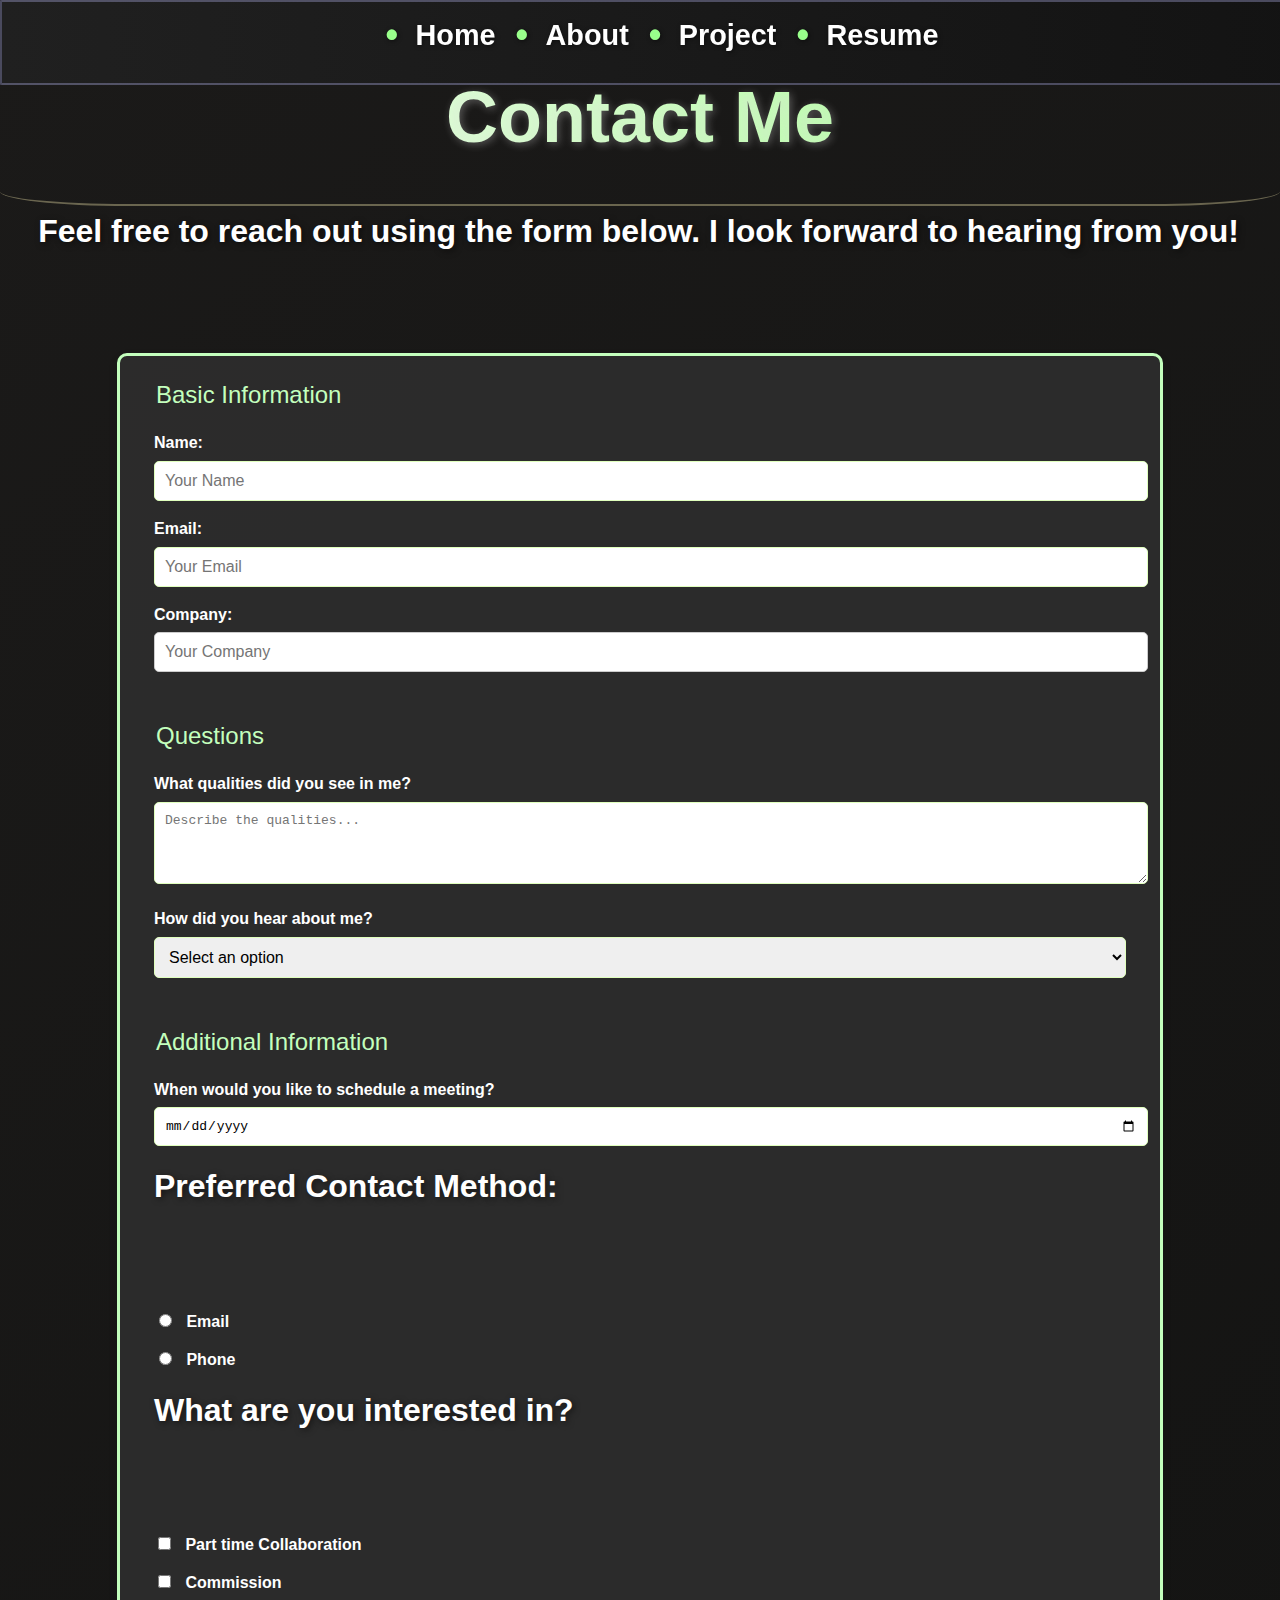
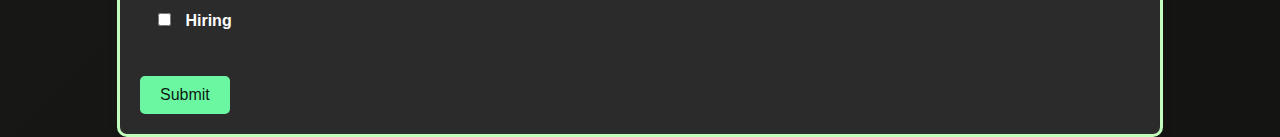
<file: pages/contact.html>
<!DOCTYPE html>
<html lang="en">
<head>
    <meta charset="UTF-8">
    <meta name="viewport" content="width=device-width, initial-scale=1.0">
    <title>Contact Me</title>
    <link rel="stylesheet" href="/css/contact.css"> <!-- Link to your CSS file -->
    <script defer src="/js/contact.js"></script> <!-- Link to your JavaScript file -->
</head>
<body>
    <nav class="navbar">
        <ul>
            <li><a href="/index.html">Home</a></li>
            <li><a href="/pages/about.html">About</a></li>
            <li><a href="/pages/project.html">Project</a></li>
            <li><a href="/pages/resume.html">Resume</a></li>
        </ul>
    </nav>
    <header>
        <h1>Contact Me</h1>
        <p>Feel free to reach out using the form below. I look forward to hearing from you!</p>
    </header>

    <main>
        <form id="contact-form">
            <!-- User Information -->
            <fieldset>
                <legend>Basic Information</legend>
                <label for="name">Name:</label>
                <input type="text" id="name" name="name" placeholder="Your Name" required>
                
                <label for="email">Email:</label>
                <input type="email" id="email" name="email" placeholder="Your Email" required>
                
                <label for="company">Company:</label>
                <input type="text" id="company" name="company" placeholder="Your Company">
            </fieldset>

            <!-- Employer Questions -->
            <fieldset>
                <legend>Questions</legend>
                <label for="qualities">What qualities did you see in me?</label>
                <textarea id="qualities" name="qualities" rows="4" placeholder="Describe the qualities..." required></textarea>

                <label for="hear-about">How did you hear about me?</label>
                <select id="hear-about" name="hear-about" required>
                    <option value="" disabled selected>Select an option</option>
                    <option value="linkedin">LinkedIn</option>
                    <option value="github">GitHub</option>
                    <option value="referral">Referral</option>
                    <option value="other">Other</option>
                </select>
            </fieldset>

            <!-- Additional Inputs -->
            <fieldset>
                <legend>Additional Information</legend>
                <label for="availability">When would you like to schedule a meeting?</label>
                <input type="date" id="availability" name="availability" required>

                <p>Preferred Contact Method:</p>
                <label><input type="radio" name="contact-method" value="email" required> Email</label>
                <label><input type="radio" name="contact-method" value="phone"> Phone</label>

                <p>What are you interested in?</p>
                <label><input type="checkbox" name="interest" value="collaboration"> Part time Collaboration</label>
                <label><input type="checkbox" name="interest" value="job-offer"> Commission</label>
                <label><input type="checkbox" name="interest" value="job-offer"> Hiring</label>
                
            </fieldset>

            <!-- Submit Button -->
            <button type="submit">Submit</button>
        </form>
    </main>
</body>
</html>
</file>
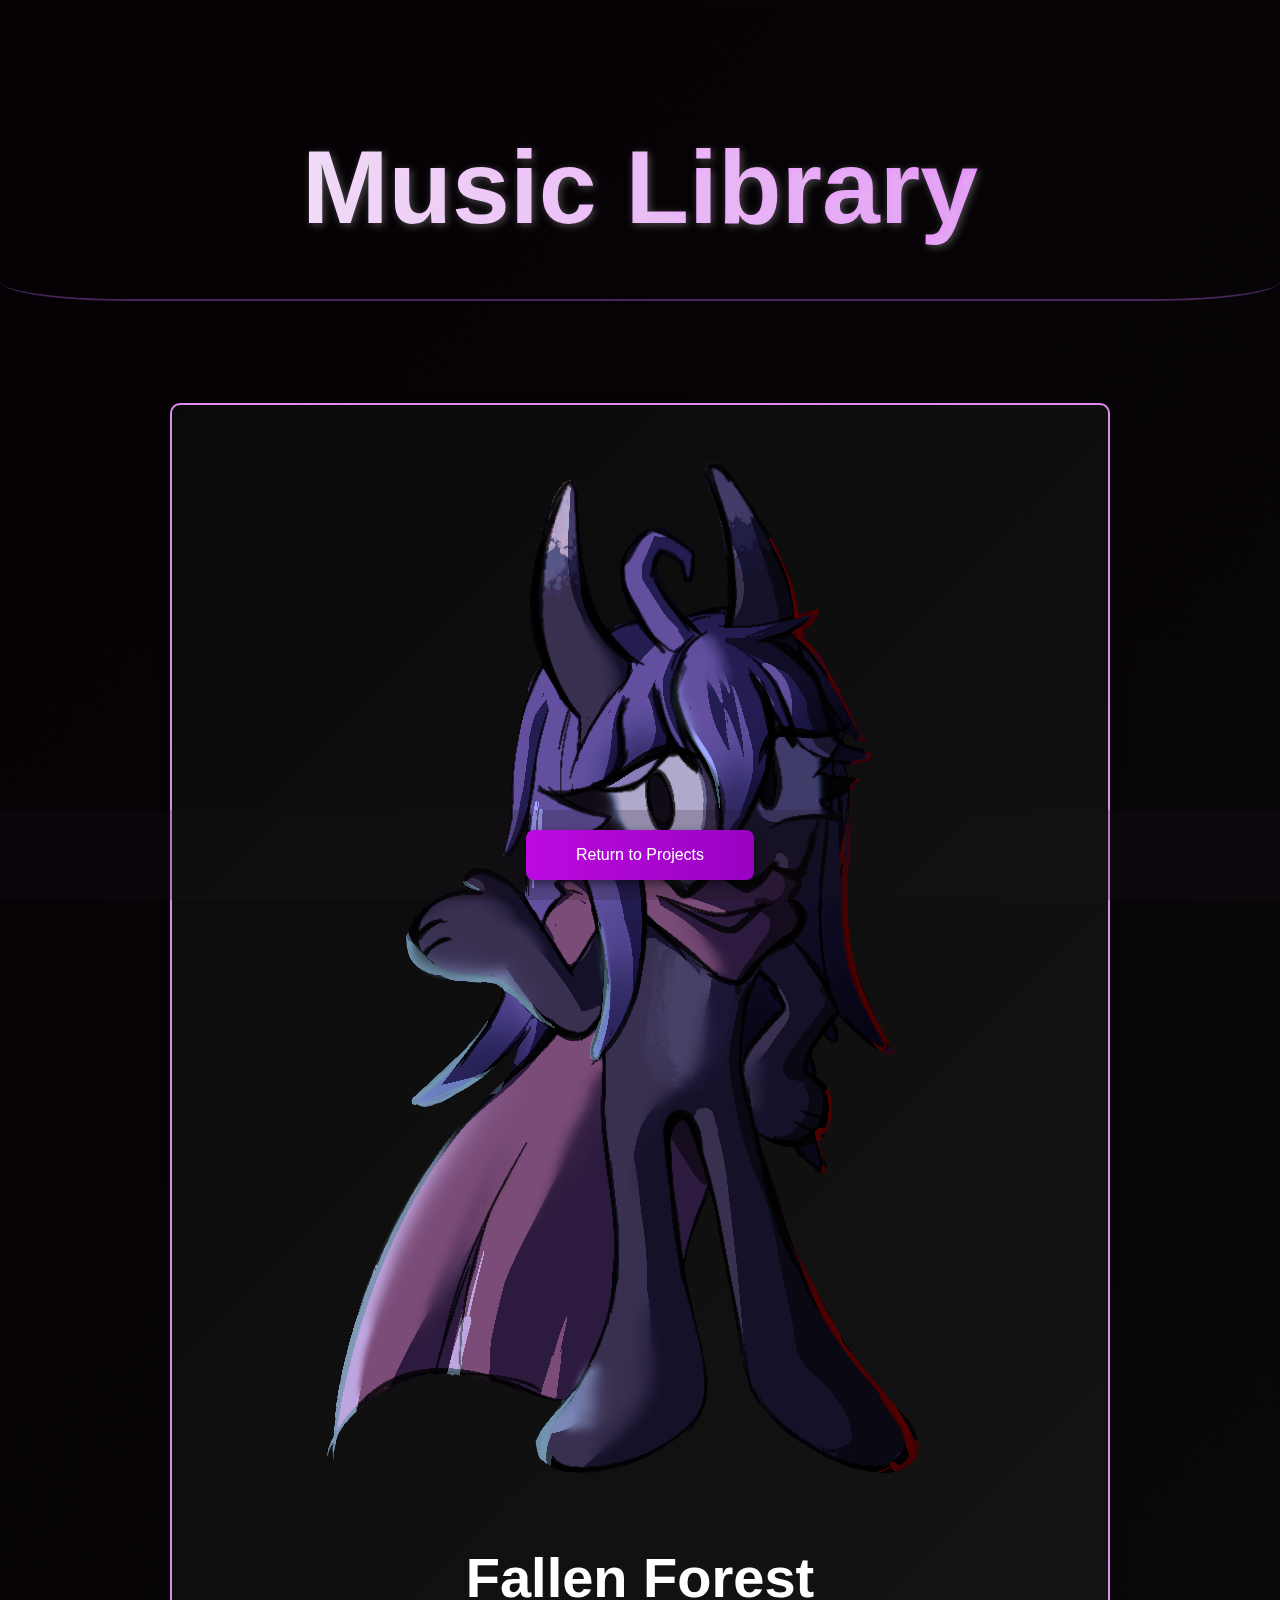
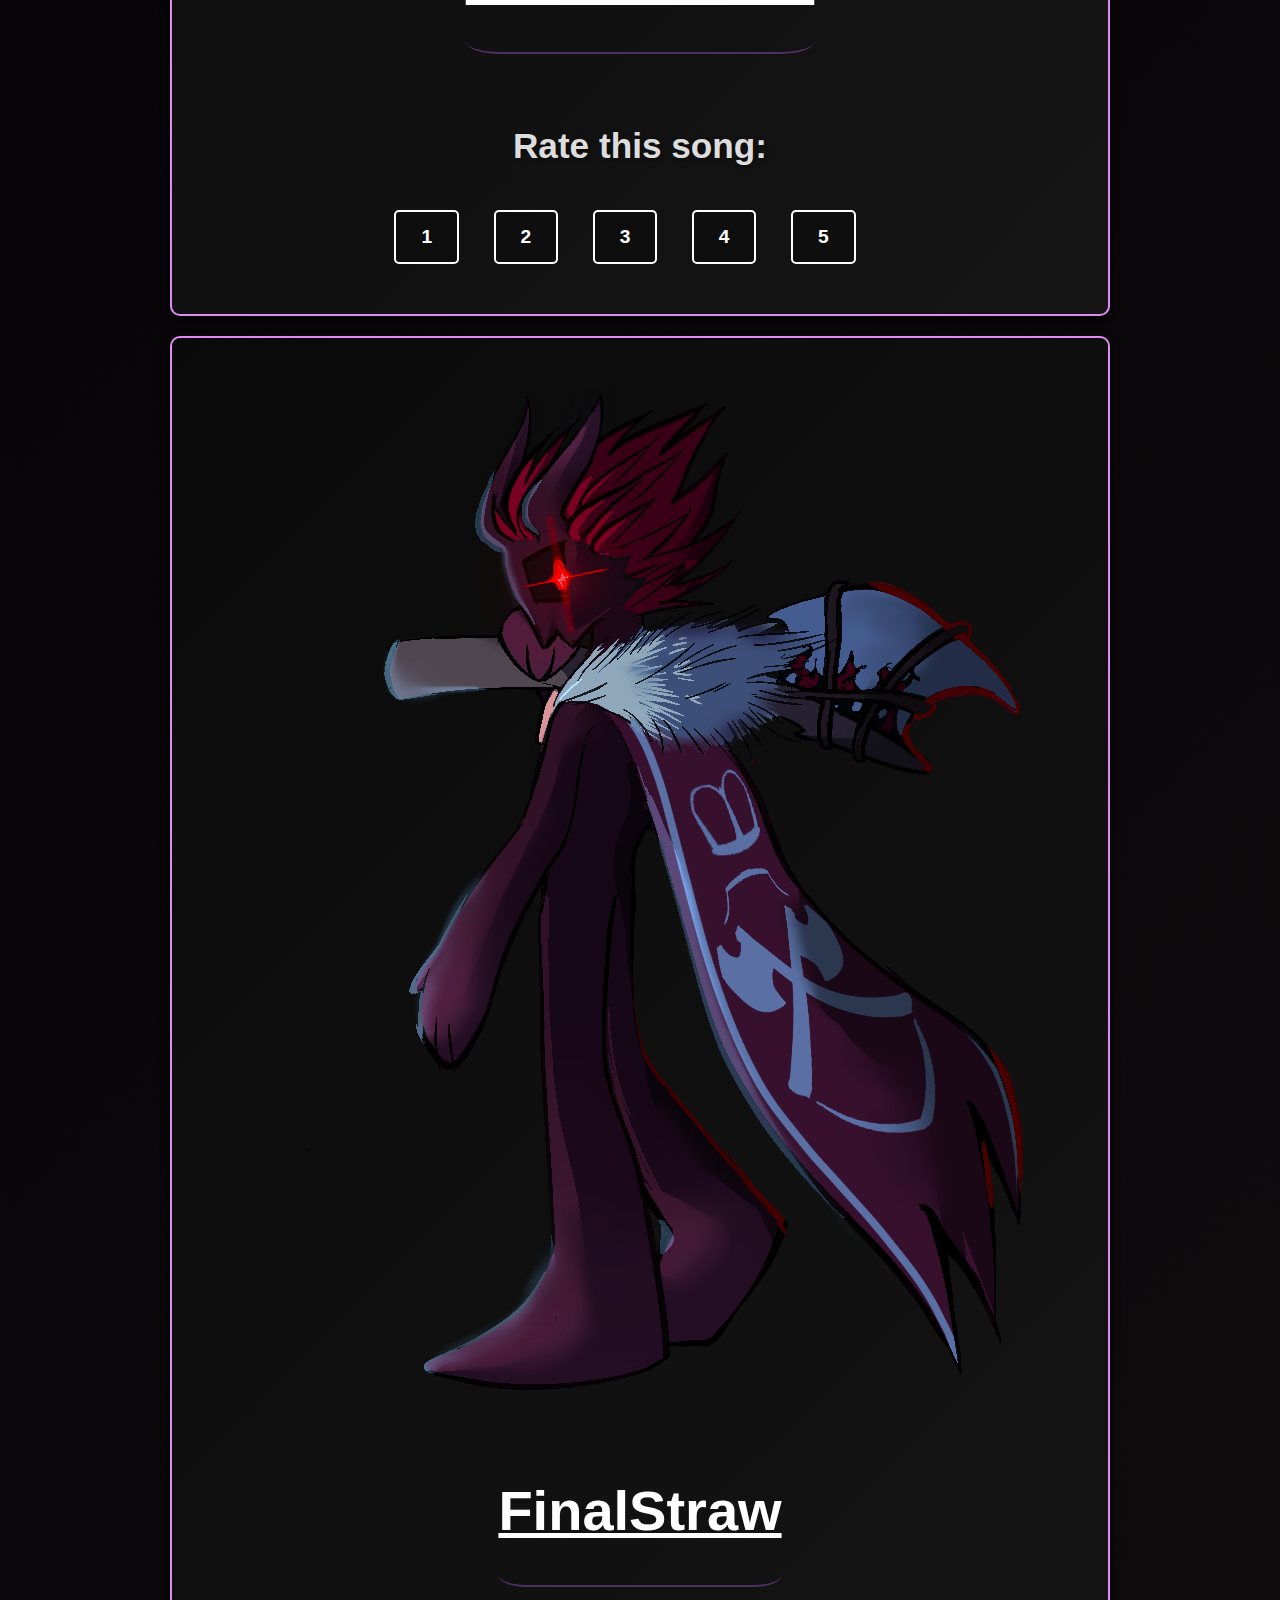
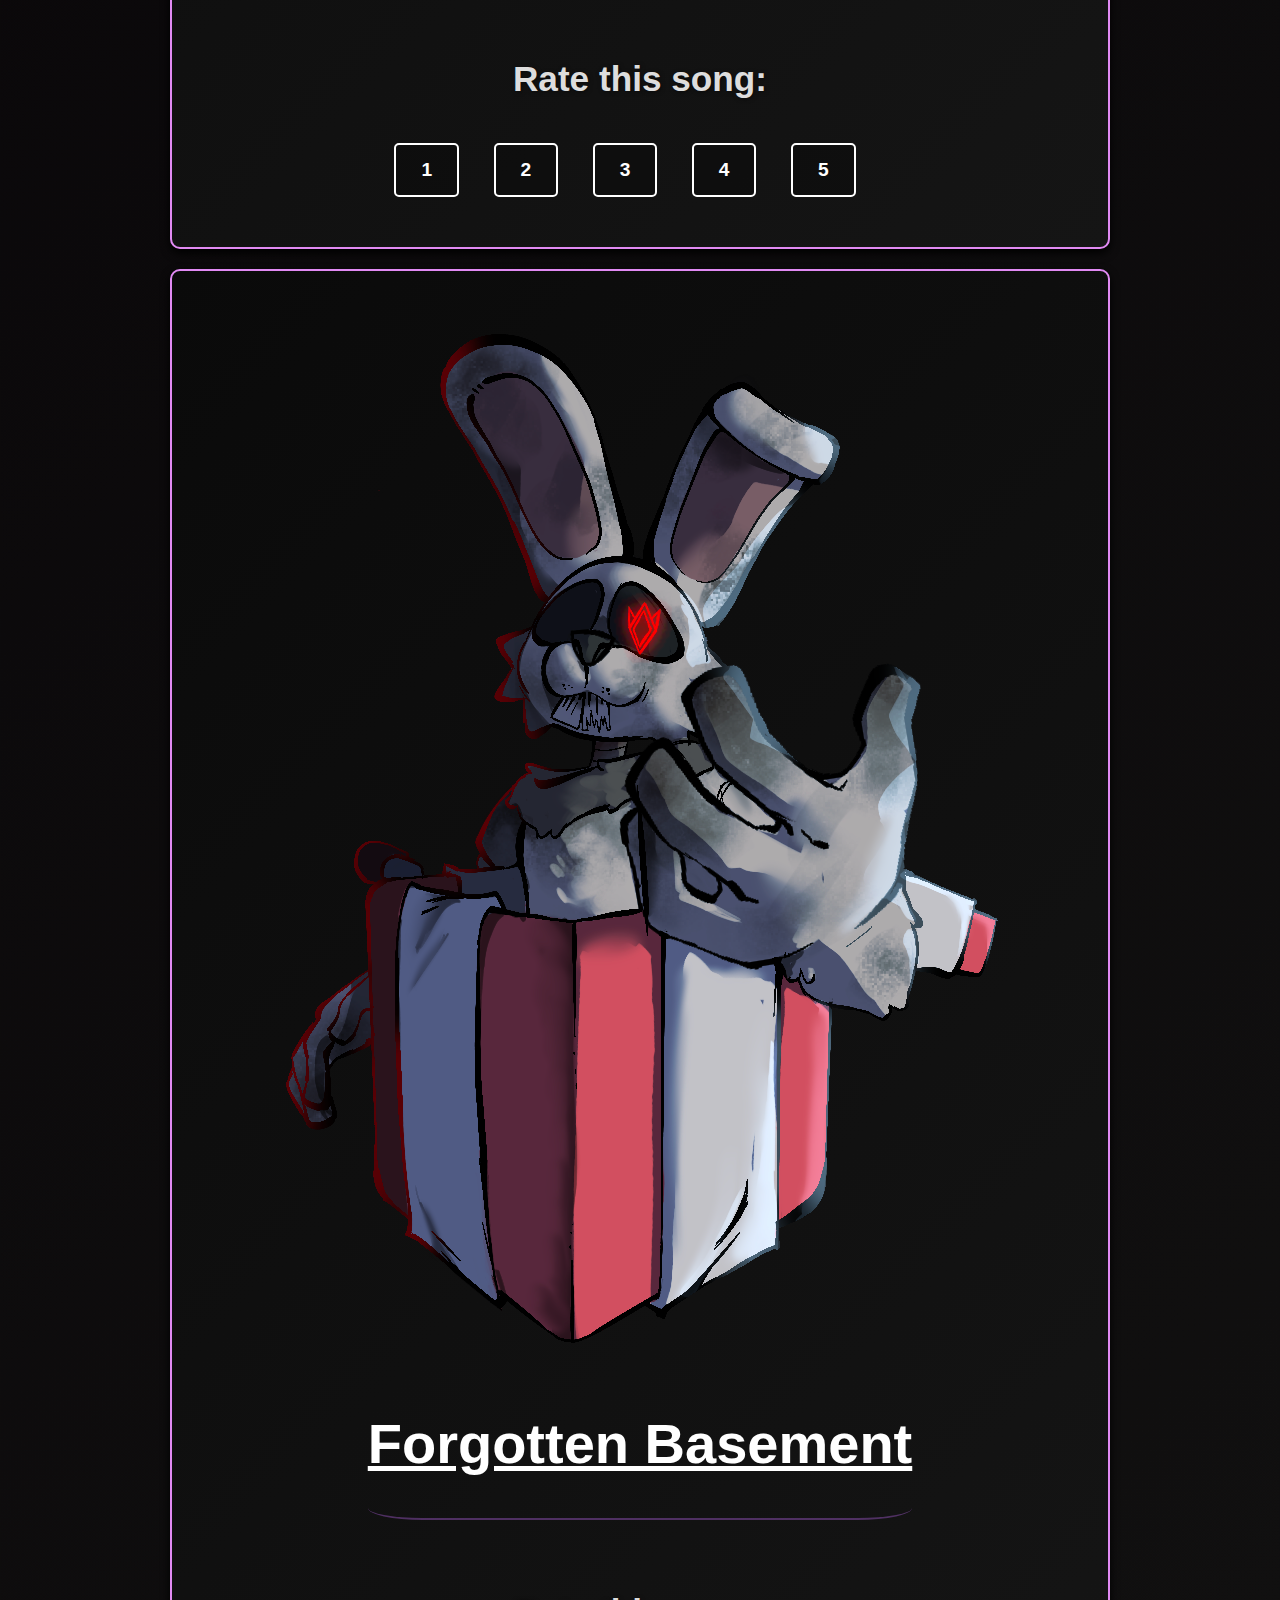
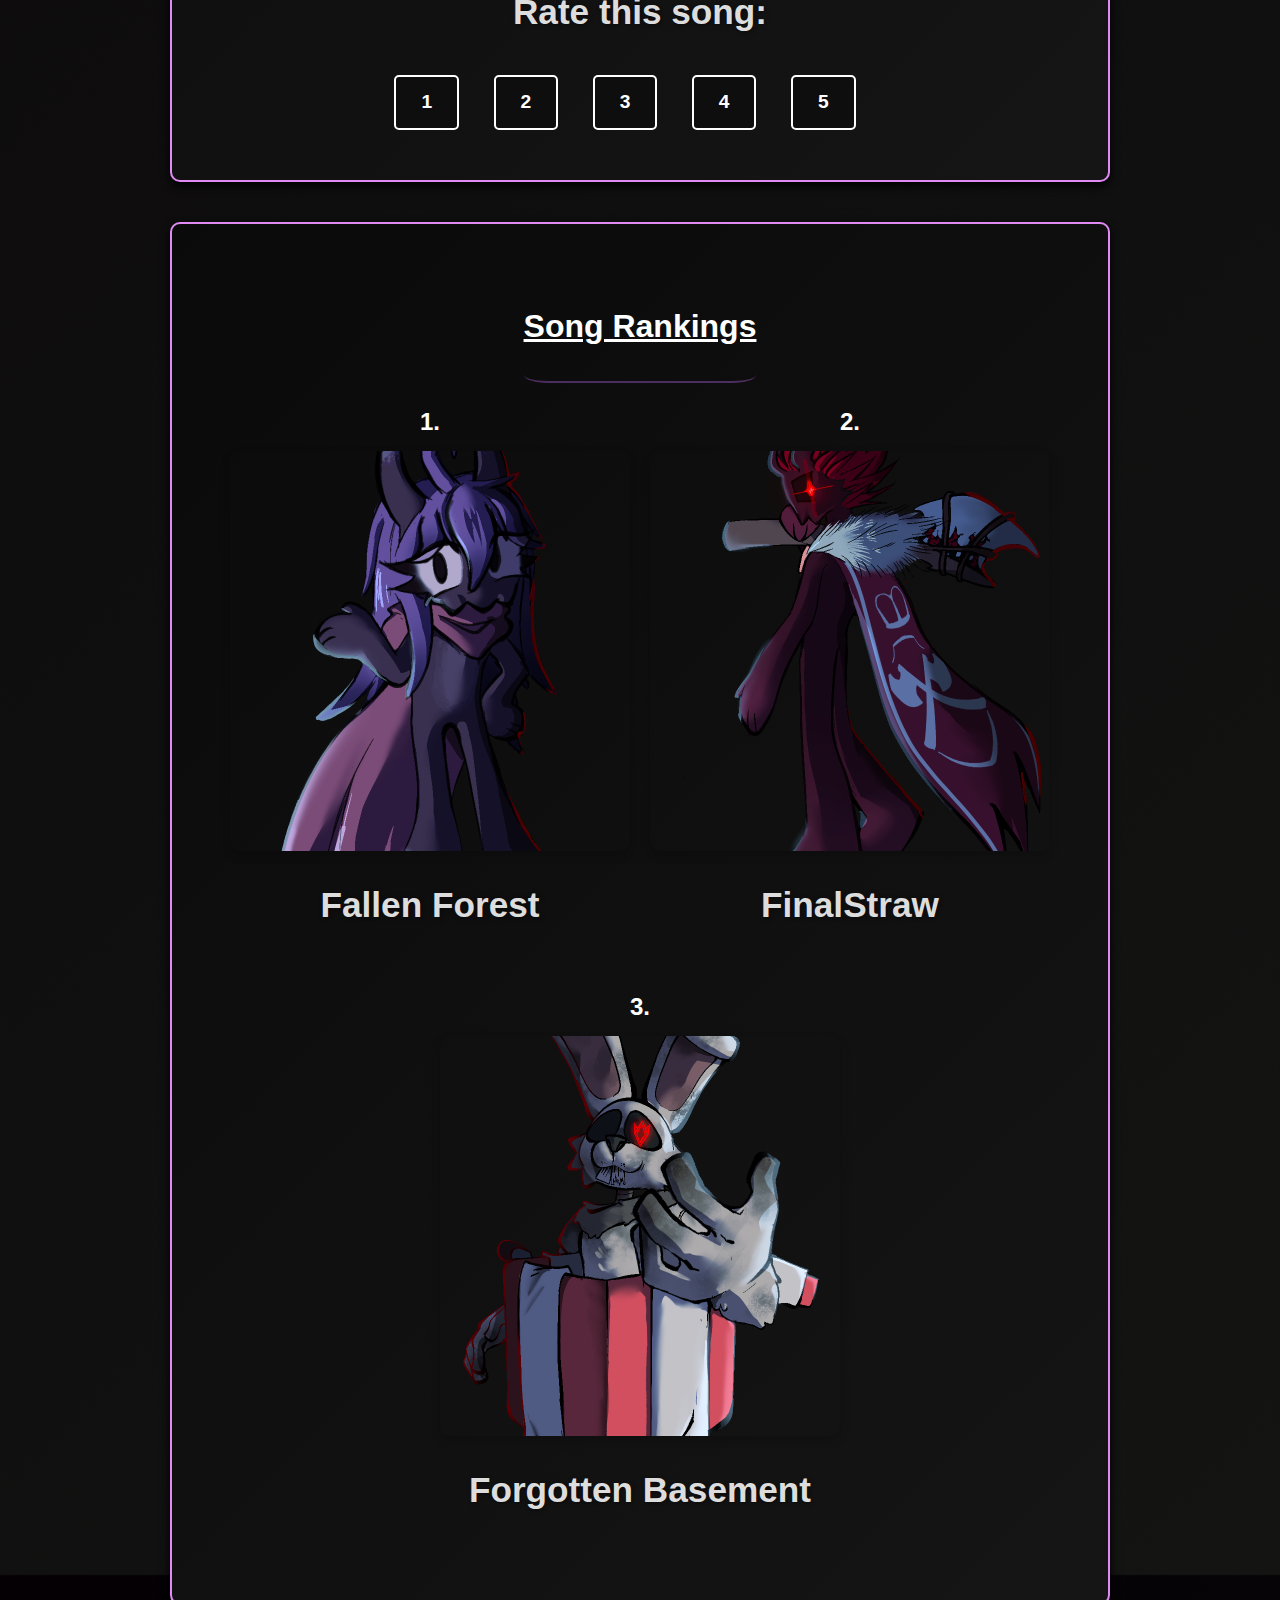
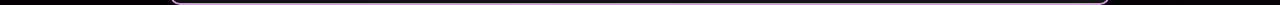
<file: pages/Music.html>
<!DOCTYPE html>
<html lang="en">
<head>
    <meta charset="UTF-8">
    <meta name="viewport" content="width=device-width, initial-scale=1.0">
    <title>Music Page</title>
    <link rel="stylesheet" href="/css/music.css"> <!-- Link to your CSS file -->
    <script defer src="/js/music.js"></script> <!-- Link to your JavaScript file -->
</head>
<body>
    <header>
        <h1>Music Library</h1>
    </header>

   <main>
    <!-- Song 1 -->
    <section class="song">
        <a href="https://www.youtube.com/watch?v=2az-_egwlL4" target="_blank">
            <img src="/images/Blink.png" alt="Song 1" class="song-image">
        </a>
        <h2>Fallen Forest</h2>
        <p>Rate this song:</p>
        <div class="rating">
            <input type="radio" id="rating1-1" name="rating1" value="1">
            <label for="rating1-1">1</label>

            <input type="radio" id="rating1-2" name="rating1" value="2">
            <label for="rating1-2">2</label>

            <input type="radio" id="rating1-3" name="rating1" value="3">
            <label for="rating1-3">3</label>

            <input type="radio" id="rating1-4" name="rating1" value="4">
            <label for="rating1-4">4</label>

            <input type="radio" id="rating1-5" name="rating1" value="5">
            <label for="rating1-5">5</label>
        </div>
    </section>

    <!-- Song 2 -->
    <section class="song">
        <a href="https://www.youtube.com/watch?v=ePXBrnjrPvA" target="_blank">
            <img src="/images/Amis.png" alt="Song 2" class="song-image">
        </a>
        <h2>FinalStraw</h2>
        <p>Rate this song:</p>
        <div class="rating">
            <input type="radio" id="rating2-1" name="rating2" value="1">
            <label for="rating2-1">1</label>

            <input type="radio" id="rating2-2" name="rating2" value="2">
            <label for="rating2-2">2</label>

            <input type="radio" id="rating2-3" name="rating2" value="3">
            <label for="rating2-3">3</label>

            <input type="radio" id="rating2-4" name="rating2" value="4">
            <label for="rating2-4">4</label>

            <input type="radio" id="rating2-5" name="rating2" value="5">
            <label for="rating2-5">5</label>
        </div>
    </section>

    <!-- Song 3 -->
    <section class="song">
        <a href="https://www.youtube.com/watch?v=bkxd299qjqo" target="_blank">
            <img src="/images/Buddyart.png" alt="Song 3" class="song-image">
        </a>
        <h2>Forgotten Basement</h2>
        <p>Rate this song:</p>
        <div class="rating">
            <input type="radio" id="rating3-1" name="rating3" value="1">
            <label for="rating3-1">1</label>

            <input type="radio" id="rating3-2" name="rating3" value="2">
            <label for="rating3-2">2</label>

            <input type="radio" id="rating3-3" name="rating3" value="3">
            <label for="rating3-3">3</label>

            <input type="radio" id="rating3-4" name="rating3" value="4">
            <label for="rating3-4">4</label>

            <input type="radio" id="rating3-5" name="rating3" value="5">
            <label for="rating3-5">5</label>
        </div>
    </section>
</main>

<!-- Ranking Section -->
<section id="ranking">
    <h2>Song Rankings</h2>
    <div id="rankings-container">
        <!-- Rankings will be dynamically added here -->
    </div>
</section>

<footer>
    <button onclick="window.location.href='/pages/project.html'">Return to Projects</button>
</footer>
</file>
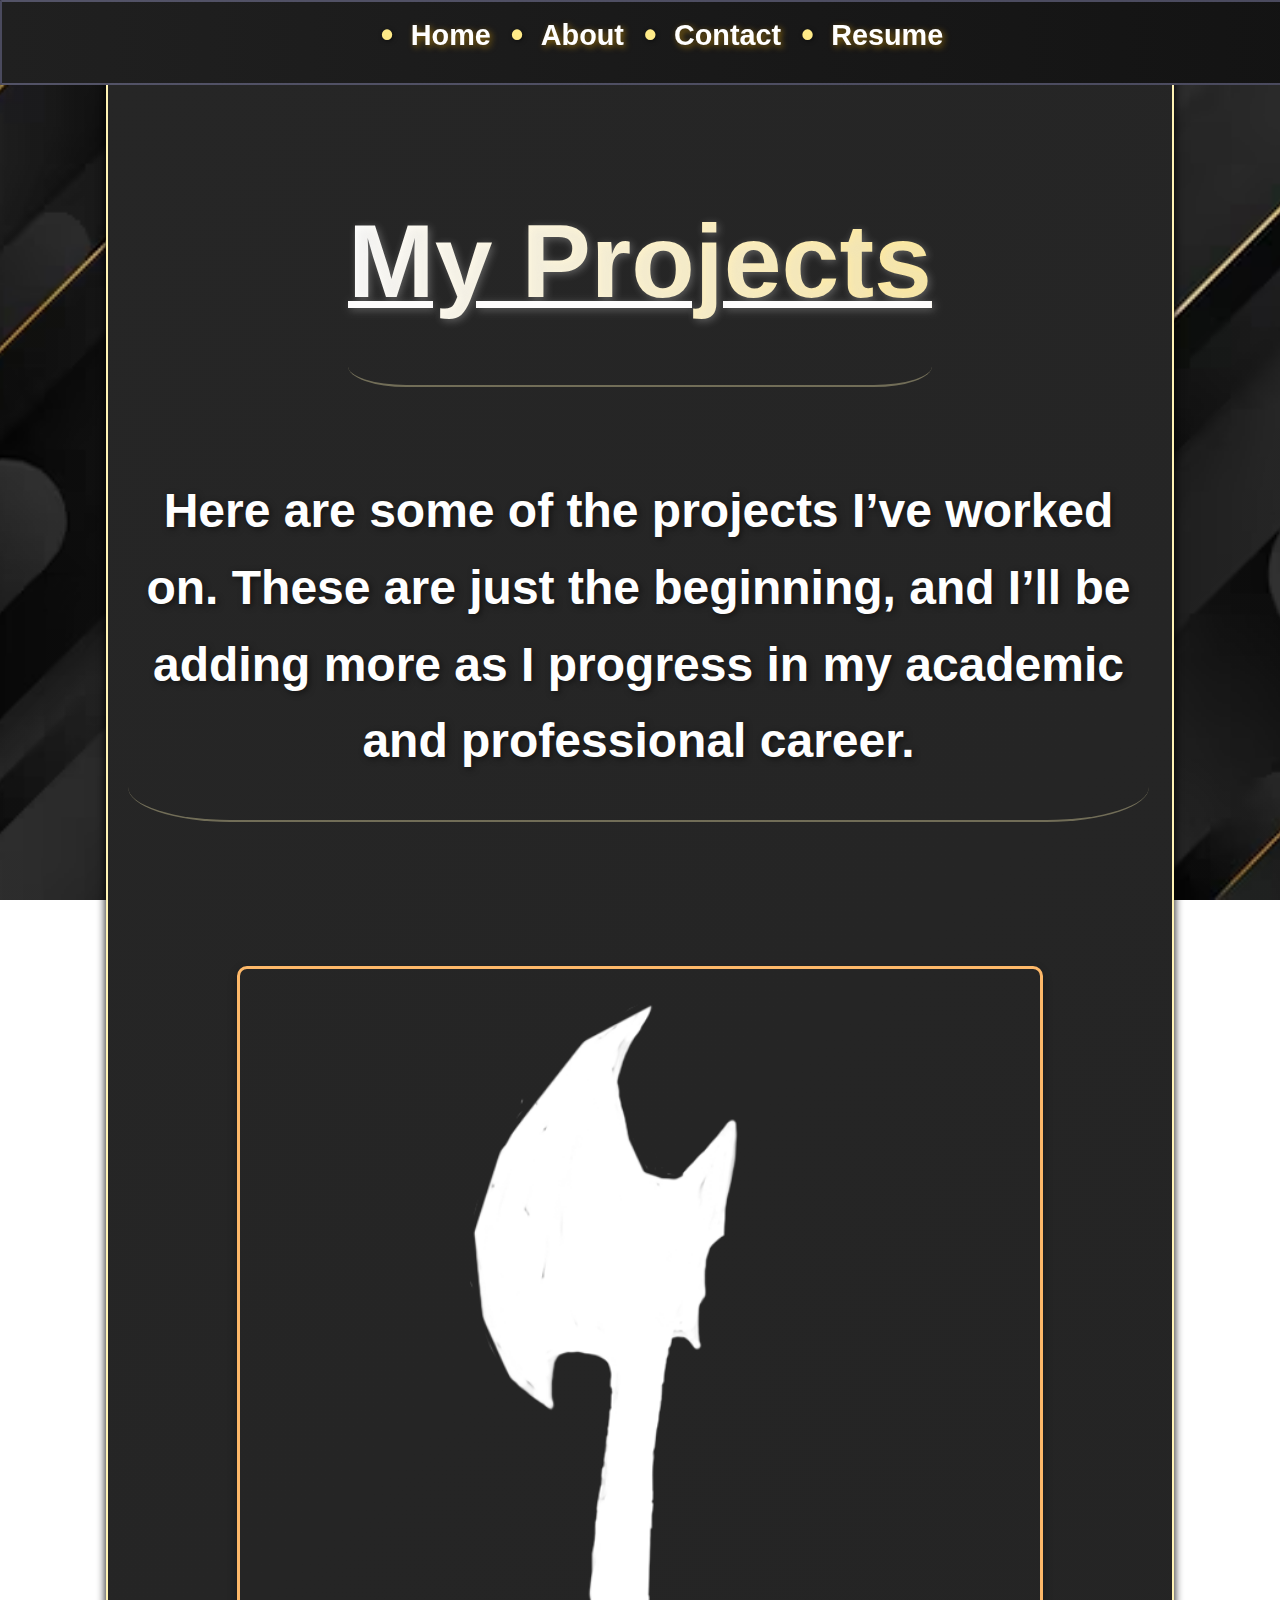
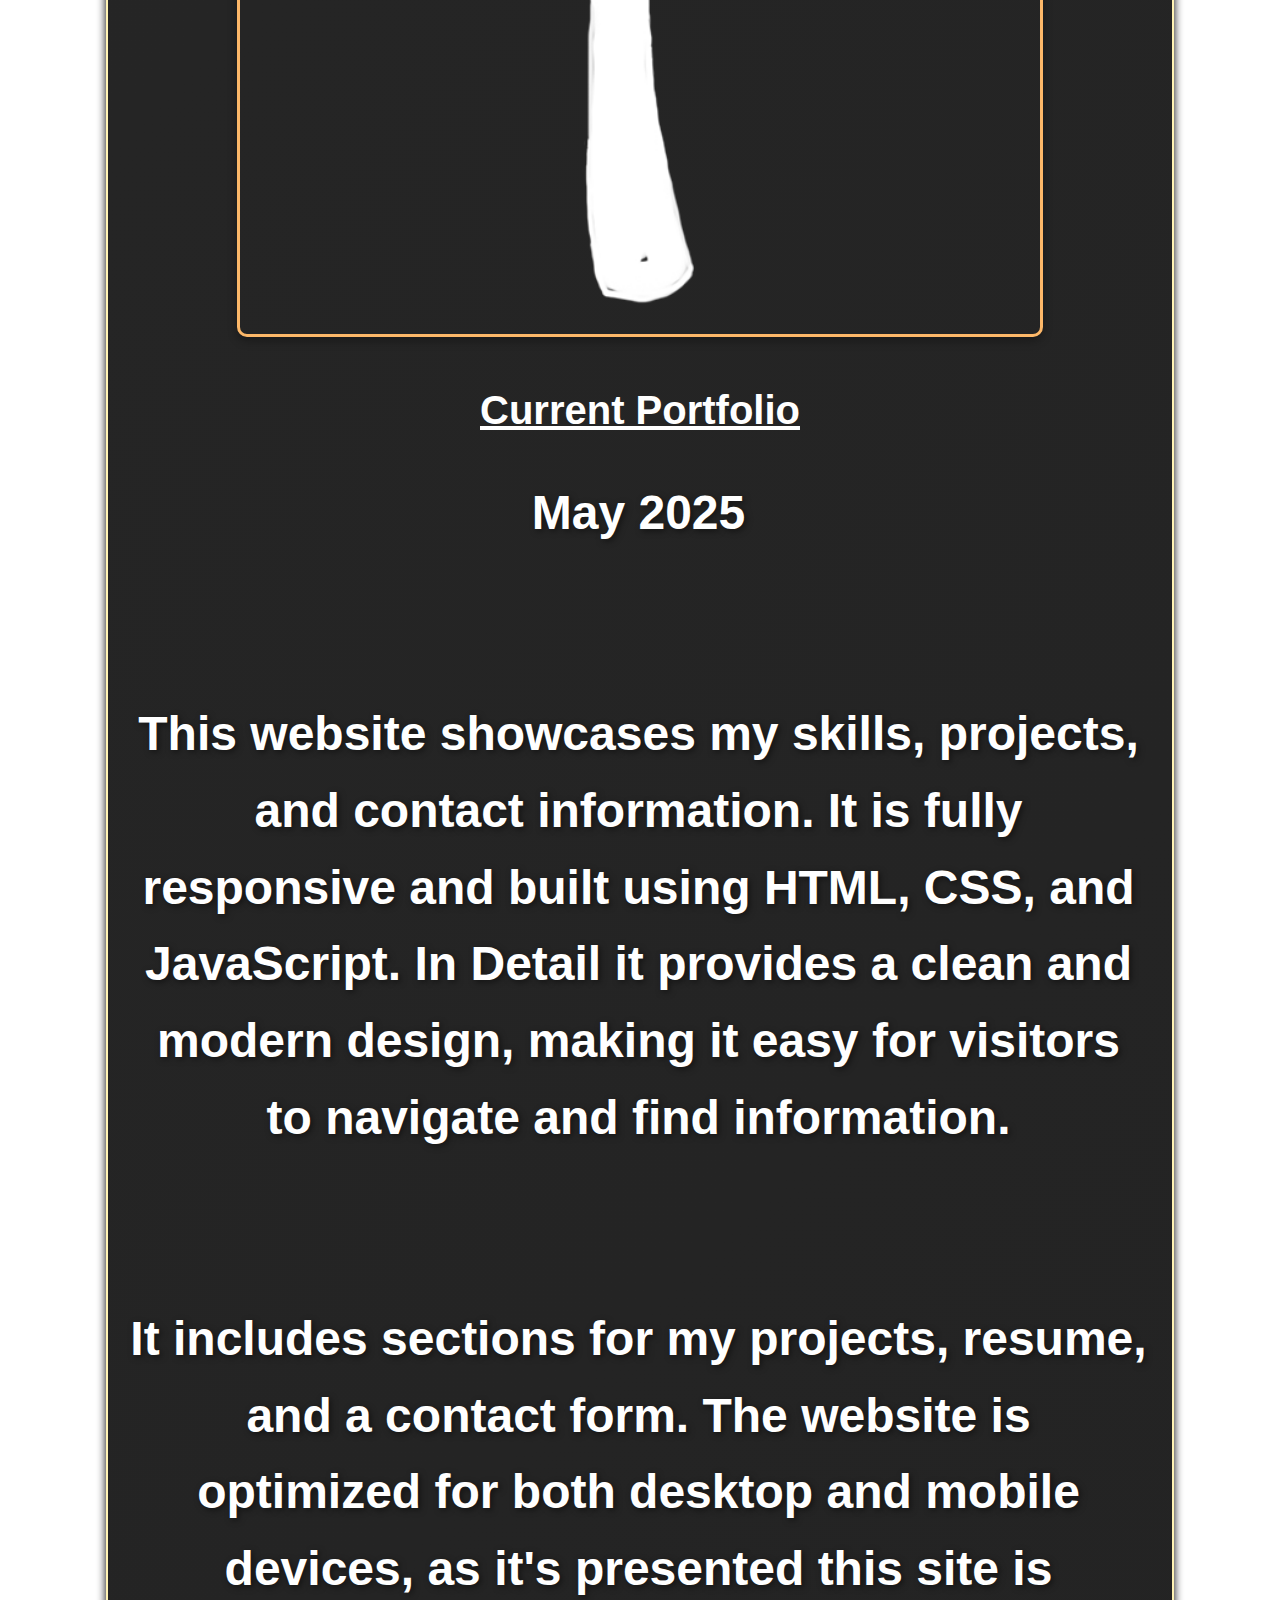
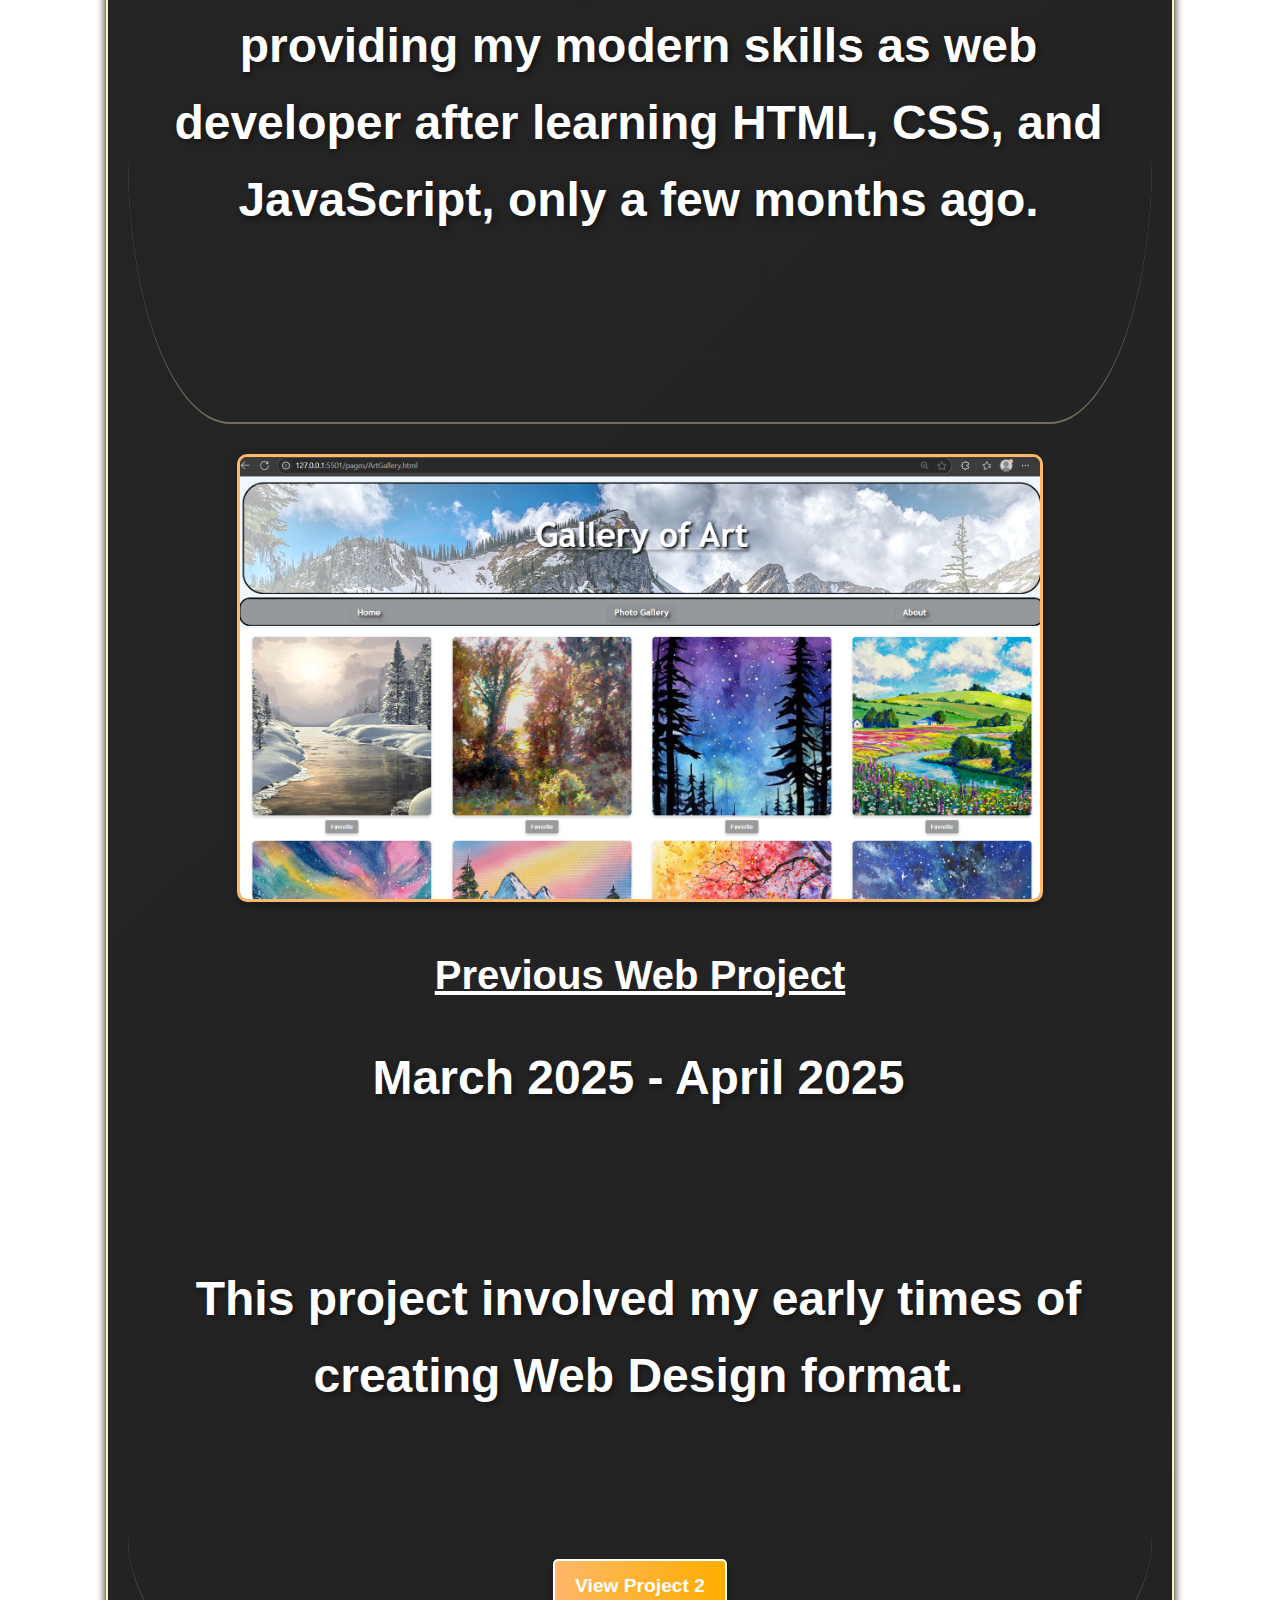
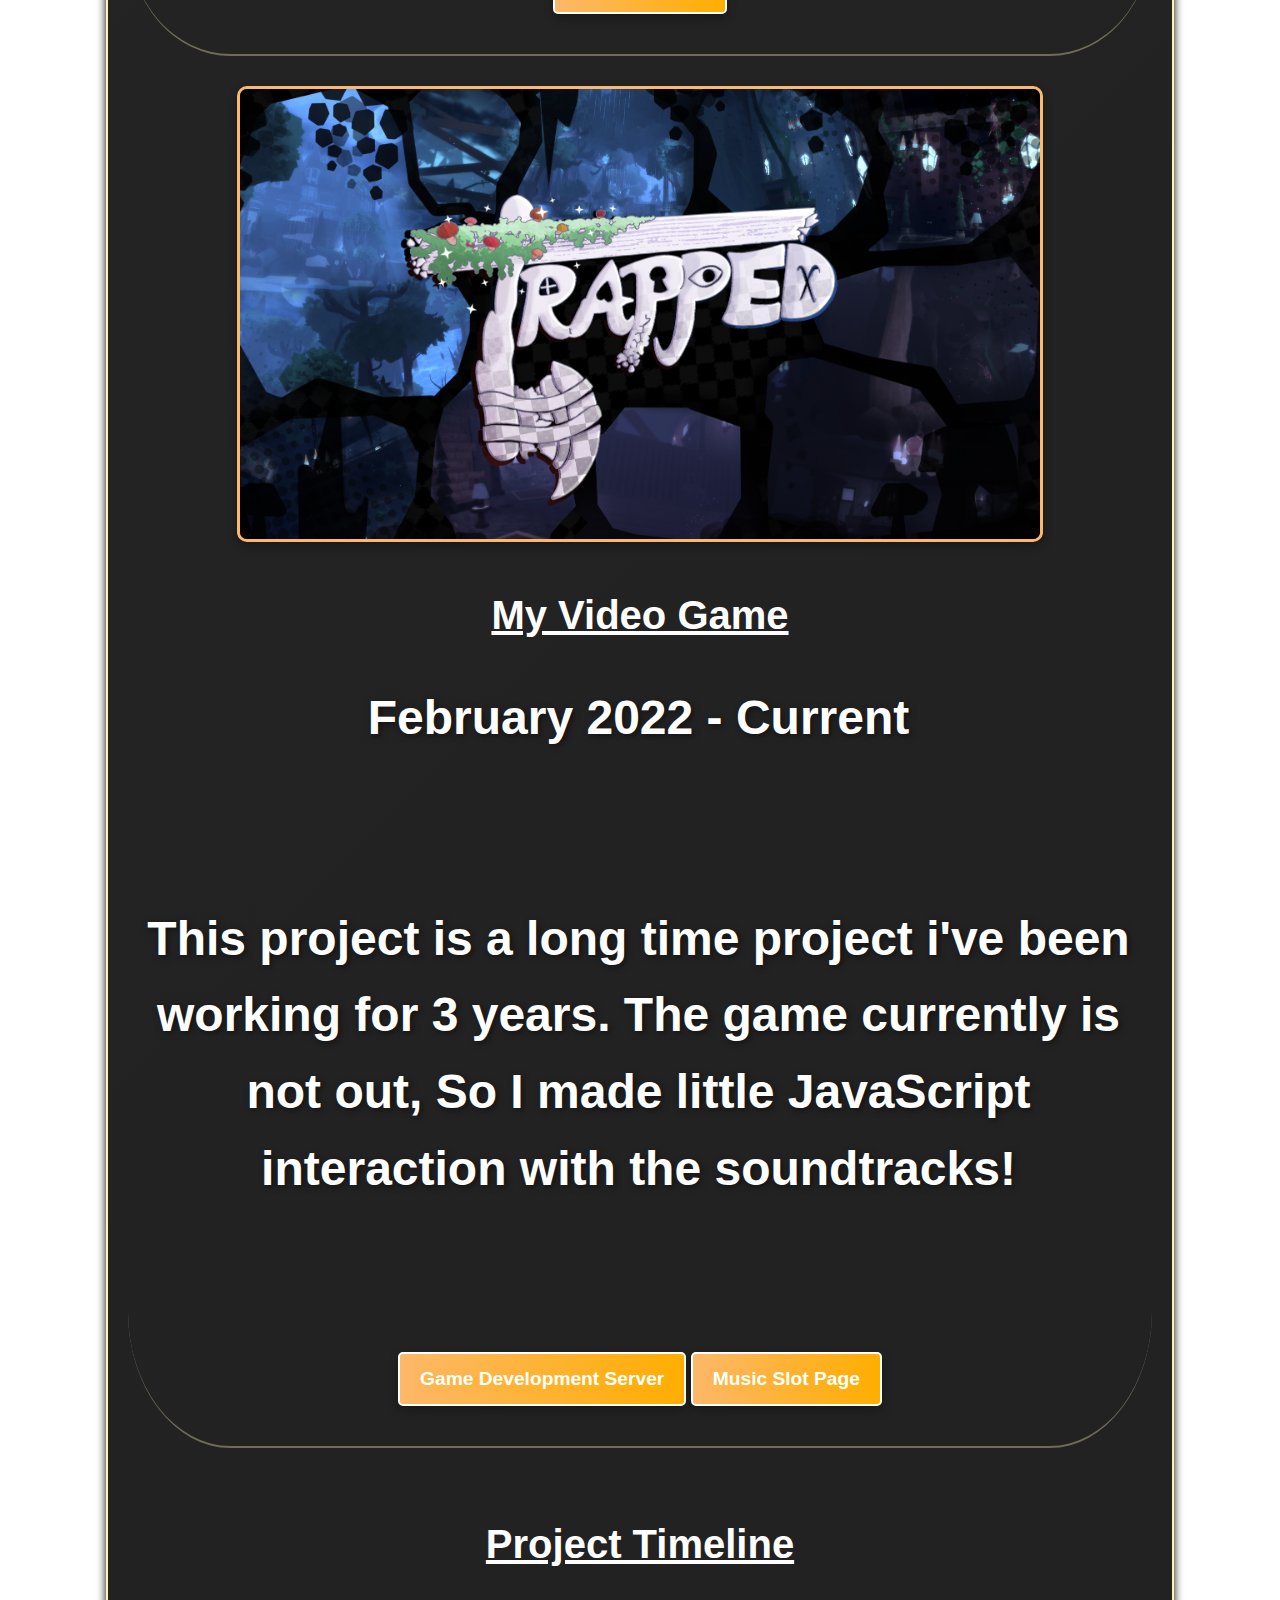
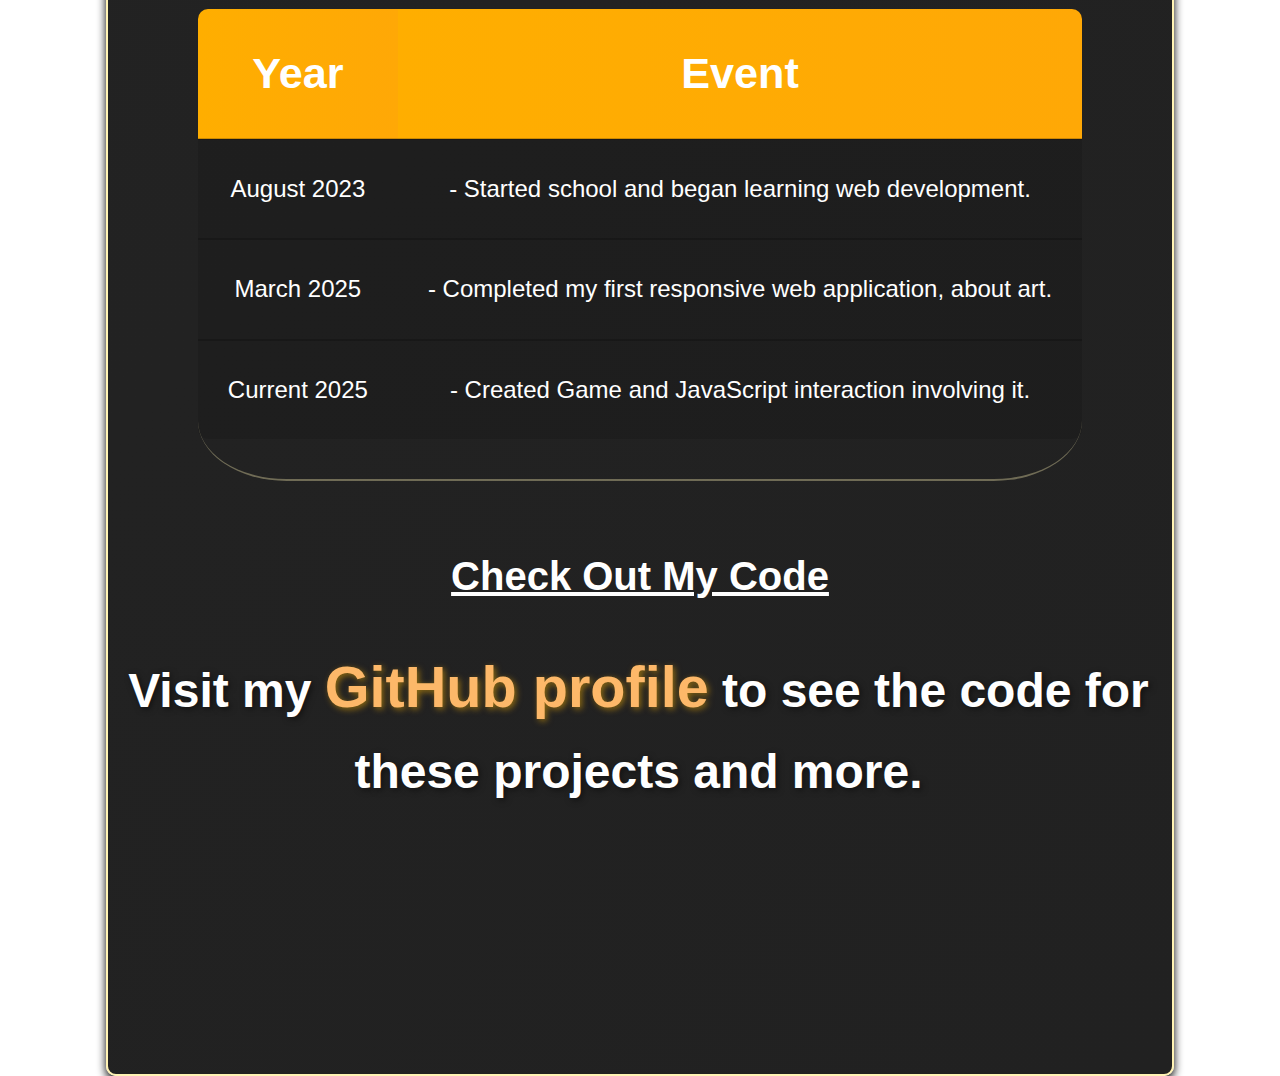
<file: pages/project.html>
<!DOCTYPE html>
<html lang="en">
<head>
    <meta charset="UTF-8">
    <meta name="viewport" content="width=device-width, initial-scale=1.0">
    <title>My Projects</title>
    <link rel="stylesheet" href="/css/project.css"> <!-- Link to your CSS file -->
</head>
<body>
    <!-- Navigation -->
    <nav class="navbar">
        <ul>
            <li><a href="/index.html">Home</a></li>
            <li><a href="/pages/about.html">About</a></li>
            <li><a href="/pages/contact.html">Contact</a></li>
            <li><a href="/pages/resume.html">Resume</a></li>
        </ul>
    </nav>

    <!-- Projects Section -->
    <section id="projects">
        <h1>My Projects</h1>
        <p>Here are some of the projects I’ve worked on. These are just the beginning, and I’ll be adding more as I progress in my academic and professional career.</p>

        <!-- Project Cards -->
        <!-- Project 1 -->
        <div class="project-card">
            <img src="/images/Axe2.png" alt="Portfolio Website" class="project-image">
            <h2>Current Portfolio</h2>
            <p>May 2025</p>
            <p>This website showcases my skills, projects, and contact information. It is fully responsive and built using HTML, CSS, and JavaScript. In Detail it provides
                a clean and modern design, making it easy for visitors to navigate and find information.</p>
            <p>It includes sections for my projects, resume, and a contact form. The website is optimized for both desktop and mobile devices,
                as it's presented this site is providing my modern skills as web developer after learning HTML, CSS, and JavaScript, only a few months ago.</p>
        </div>
        
         <!-- Project 2 -->
        <div class="project-card">
    <img src="/images/Project1.png" alt="Responsive Web Application" class="project-image">
    <h2>Previous Web Project</h2>
    <p>March 2025 - April 2025</p>
    <p>This project involved my early times of creating Web Design format.</p>
    <a href="https://example.com/project2" target="_blank" class="button-link">View Project 2</a>
</div>

<!-- Project 3 -->
<div class="project-card">
    <img src="/images/thumbnailalt.png" alt="My Current Game" class="project-image">
    <h2>My Video Game</h2>
    <p>February 2022 - Current</p>
    <p>This project is a long time project i've been working for 3 years. The game currently is not out, So I made little JavaScript interaction with the soundtracks!</p>
    <a href="https://discord.gg/YT57Wvr2" target="_blank" class="button-link">Game Development Server</a>
    <a href="/pages/Music.html" target="_blank" class="button-link">Music Slot Page</a>
</div>
     

    <!-- Timeline Section -->
    <div class="timeline">
        <h2>Project Timeline</h2>
        <table>
            <thead>
                <tr>
                    <th>Year</th>
                    <th>Event</th>
                </tr>
            </thead>
            <tbody>
                <tr>
                    <td>August 2023</td>
                    <td> - Started school and began learning web development.</td>
                </tr>
                <tr>
                    <td>March 2025</td>
                    <td> - Completed my first responsive web application, about art.</td>
                </tr>
                <tr>
                    <td>Current 2025</td>
                    <td>     - Created Game and JavaScript interaction involving it.</td>
                </tr>
            </tbody>
        </table>
    </div>

    <!-- GitHub Link -->
    <div class="github-link">
        <h2>Check Out My Code</h2>
        <p>Visit my <a href="https://github.com/Niceacky" target="_blank">GitHub profile</a> to see the code for these projects and more.</p>
    </div>
</section>
</body>
</html>
</file>
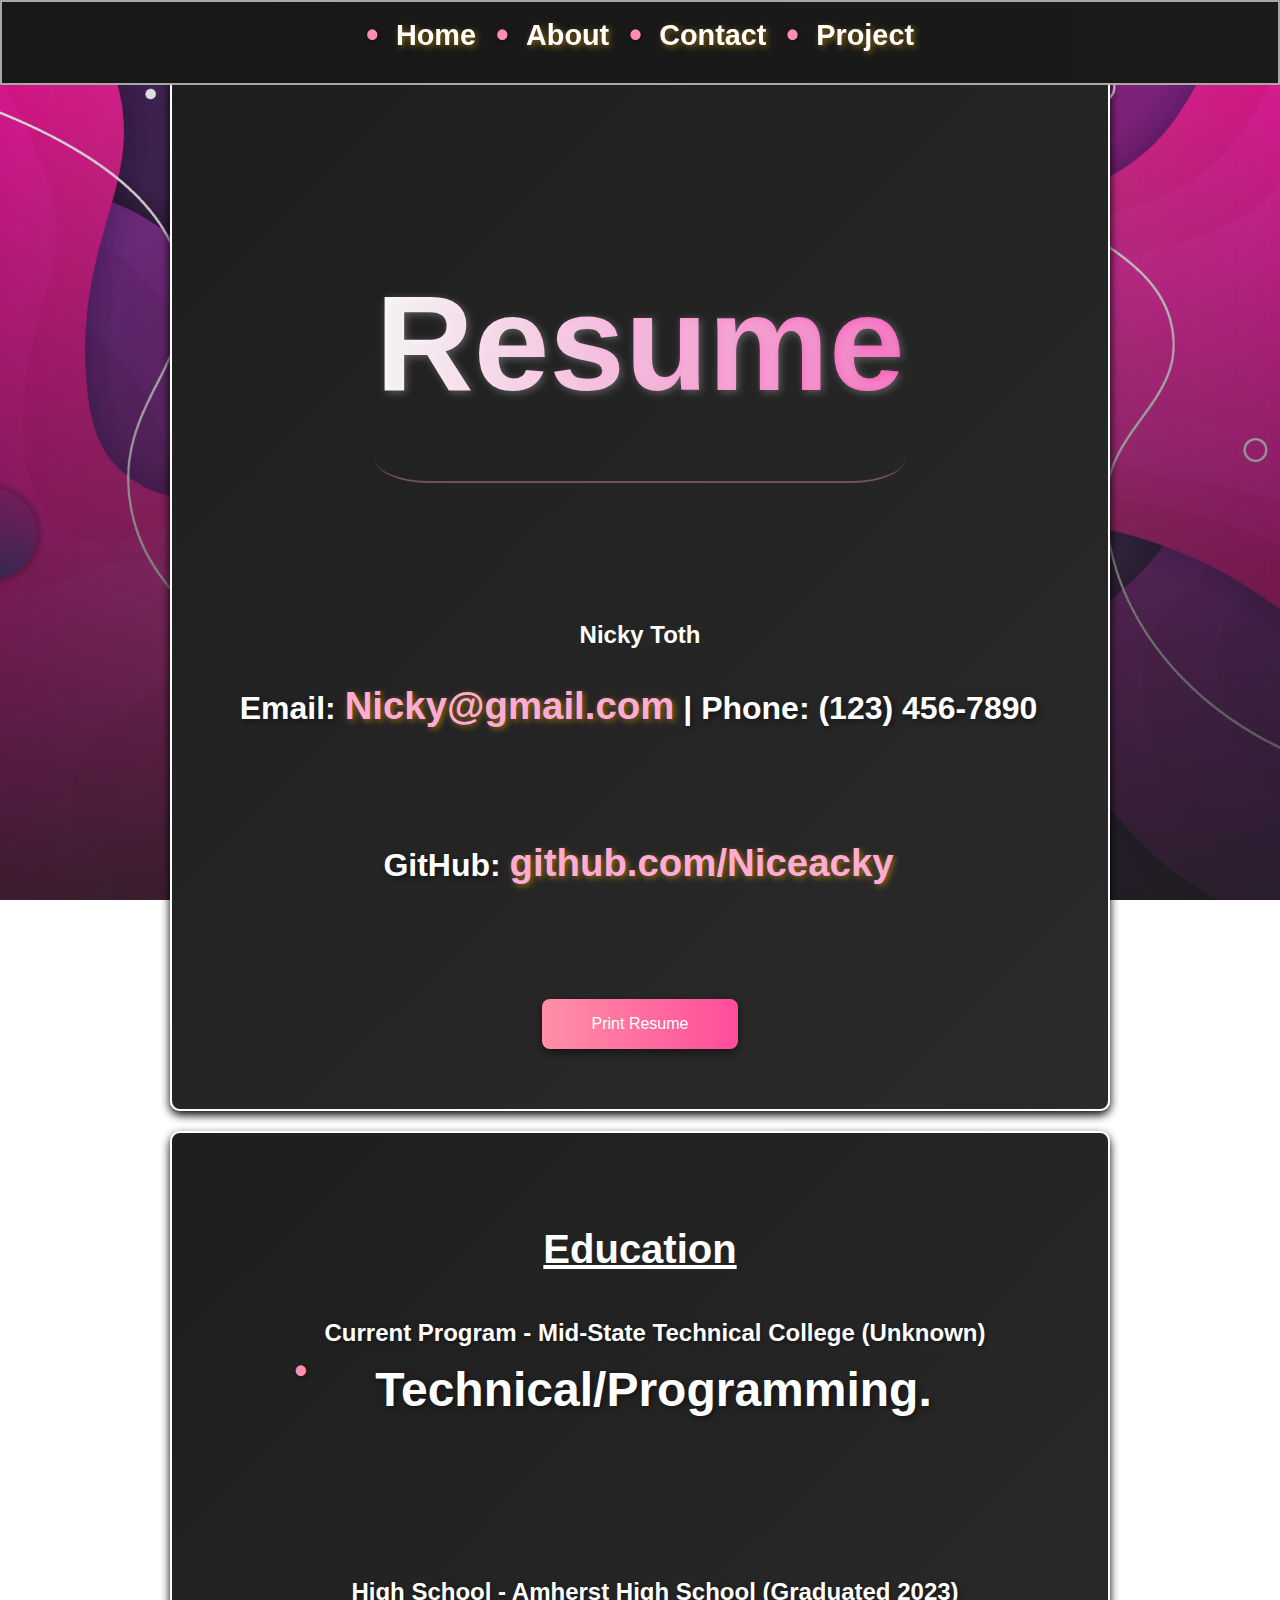
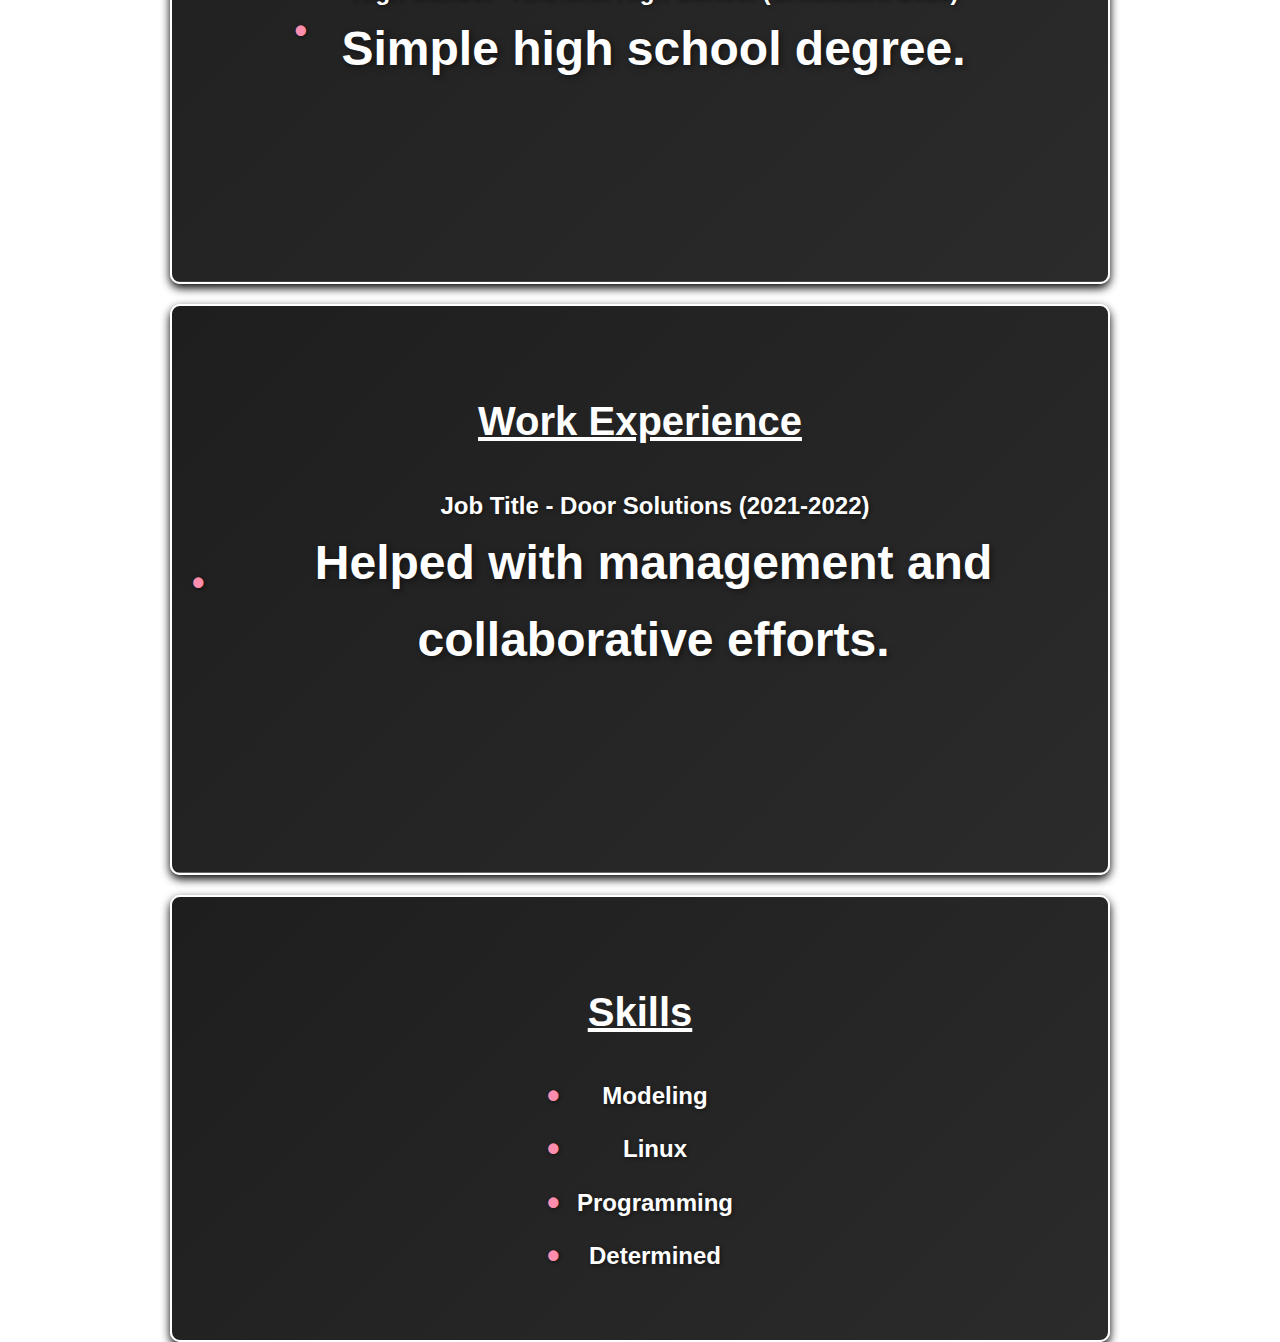
<file: pages/resume.html>
<!DOCTYPE html>
<html lang="en">
<head>
    <meta charset="UTF-8">
    <meta name="viewport" content="width=device-width, initial-scale=1.0">
    <title>My Resume</title>
    <link rel="stylesheet" href="/css/resume.css"> <!-- Link to your CSS file -->
</head>
<body>
    <nav class="navbar">
        <ul>
            <li><a href="/index.html">Home</a></li>
            <li><a href="/pages/about.html">About</a></li>
            <li><a href="/pages/contact.html">Contact</a></li>
            <li><a href="/pages/project.html">Project</a></li>
        </ul>
    </nav>

    <!-- Header Section -->
    <section id="resume-header">
        <h1>Resume</h1>
        <h2>Nicky Toth</h2>
        <p>Email: <a href="mailto:your.email@example.com">Nicky@gmail.com</a> | Phone: (123) 456-7890</p>
        <p>GitHub: <a href="https://github.com/Niceacky" target="_blank">github.com/Niceacky</a></p>
        <button onclick="window.print()">Print Resume</button> <!-- Print button -->
    </section>

    <!-- Main Content -->
    <main>
        <!-- Education Section -->
        <section id="education">
            <h3>Education</h3>
            <ul>
                <li>
                    <strong>Current Program</strong> - Mid-State Technical College (Unknown)
                    <p>Technical/Programming.</p>
                </li>
                <li>
                    <strong>High School</strong> - Amherst High School (Graduated 2023)
                    <p>Simple high school degree.</p>
                </li>
            </ul>
        </section>

        <!-- Work Experience Section -->
        <section id="work-experience">
            <h3>Work Experience</h3>
            <ul>
                <li>
                    <strong>Job Title</strong> - Door Solutions (2021-2022)
                    <p>Helped with management and collaborative efforts.</p>
                </li>
            </ul>
        </section>

        <!-- Skills Section -->
        <section id="skills">
            <h3>Skills</h3>
            <ul>
                <li>Modeling</li>
                <li>Linux</li>
                <li>Programming</li>
                <li>Determined</li>
            </ul>
        </section>
    </main>
</body>
</html>
</file>
<file: css/contact.css>
/* General Styles */
body {
    margin: 0;
    font-family: Arial, sans-serif;
    line-height: 1.6;
    background: linear-gradient(135deg, #1b1a19, #141413); /* Black gradient background */
    color: white; /* Text color for contrast */
    padding-top: 60px; /* Add padding equal to the navbar height */
}
.main-container {
    width: 90%;
    max-width: 800px;
    background: rgba(255, 255, 255, 0.1); /* Semi-transparent overlay */
    padding: 20px;
    border-radius: 10px; /* Rounded corners */
    box-shadow: 0 4px 10px rgba(0, 0, 0, 0.5); /* Subtle shadow for depth */
}
/* Section Containers */

section {
    display: flex; /* Use flexbox for centering */
    flex-direction: column; /* Stack content vertically */
    justify-content: center; /* Center content vertically */
    align-items: center; /* Center content horizontally */
    padding: 50px 20px;
    margin: 20px auto;
    max-width: 70%;
    background: linear-gradient(135deg, #232323, #363636); /* Semi-transparent overlay */
    background-size: cover; /* Ensure the image covers the entire section */
    background-position: center; /* Center the image */
    background-repeat: no-repeat; /* Prevent the image from repeating */
    border-radius: 10px; /* Rounded corners */
    box-shadow: 0 4px 10px rgb(0, 0, 0); 
    border: 2px solid #ffffff; /* 2px wide, solid style */
    position: relative; /* Ensure the section stays in place */
    text-align: center; /* Center text inside the section */
    top: 50px
}

section::before {
    content: '';
    position: absolute;
    top: 0;
    left: 0;
    width: 100%;
    height: 100%;
    z-index: 1; /* Place the overlay behind the text */
}

/* Ensure text and content are above the overlay */
section > * {
    position: relative;
    z-index: 2;
}

.navbar {
    position: fixed;
    top: 0;
    width: 100%;
    background: linear-gradient(90deg, #202020, #131313); /* Gradient background */
    color: white;
    padding: 10px 20px;
    display: flex;
    justify-content: center; /* Center the navigation items */
    align-items: center; /* Vertically center the text */
    z-index: 3;
    border: 2px solid #c0c0ff52; /* 2px wide, solid style, pink color */
    border-radius: 1px; /* Match the section's border-radius + border thickness */
}

.navbar ul {
    list-style: none;
    display: flex;
    gap: 20px;
    padding: 0;
    margin: 0;
}

.navbar a {
    color: white;
    text-decoration: none;
    font-weight: bold;
    font-size: 1.2em;
    transition: color 0.3s ease-in-out;
}

.navbar a:hover {
    color: #b7b7b7; /* Change text color on hover */
}


h1 {
    display: block;
    font-size: 8.5em;
    margin-block-start: 0.83em;
    margin-block-end: 0.83em;
    margin-inline-start: 0px;
    margin-inline-end: 0px;
    font-weight: bold;
    unicode-bidi: isolate;

    /* Gradient Text */
    background: linear-gradient(90deg, #ffffff, #99ff80); /* Gradient colors */
    -webkit-background-clip: text; /* Clip the background to the text */
    -webkit-text-fill-color: transparent; /* Make the text transparent to show the gradient */
    text-fill-color: transparent; /* For non-webkit browsers (optional) */

    border-bottom: 2px solid #fff3b45a; /* Add a line between sections */
    padding-bottom: 29px; /* Add spacing below the content */

    border-radius: 10%;

    /* Text Shadow */
    text-shadow: 2px 2px 8px rgba(218, 218, 218, 0.329);
   
}
h2 {
    display: block;
    font-size: 2.5em;
    margin-block-start: 0.83em;
    margin-block-end: 0.83em;
    margin-inline-start: 0px;
    margin-inline-end: 0px;
    font-weight: bold;
    unicode-bidi: isolate;
    text-decoration: overline;
    text-decoration: underline;

}

h2 a {
    text-decoration: none; /* Remove underline */
    font-size: 2.5em; /* Adjust font size */
    font-weight: bold;
    background: linear-gradient(90deg, #ffffff, #cacaca);
    -webkit-background-clip: text; /* Clip the gradient to the text */
    -webkit-text-fill-color: transparent; /* Make the text transparent to show the gradient */
    text-fill-color: transparent; /* For non-webkit browsers */
    transition: all 0.3s ease-in-out; /* Smooth transition for hover effects */
    text-shadow: 2px 2px 8px rgba(218, 218, 218, 0.329); /* Subtle shadow for section headings */

}

h2 a:hover {
    background: linear-gradient(90deg, #dcffe7, #c4ffc7); /* New gradient on hover */
    -webkit-background-clip: text;
    -webkit-text-fill-color: transparent;
    text-shadow: 0px 0px 10px rgba(255, 255, 255, 0.115); /* Glow effect on hover */
}

p {
     display: block;
    font-size: 2.0em;
    margin-block-start: 0em;
    margin-block-end: 3em;
    margin-inline-start: 0px;
    margin-inline-end: 3px;
    font-weight: bold;
    unicode-bidi: isolate;
    text-shadow: 2px 2px 6px rgba(0, 0, 0, 0.5); /* Subtle shadow for readability */
}

header {
    text-align: center;
    margin-bottom: 20px;
}

header h1 {
    font-size: 4.5em;
    margin: 0;
}

form {
    max-width: 1000px;
    margin: 0 auto;
    background: rgba(46, 46, 46, 0.885);
    padding: 20px;
    border-radius: 10px;
    box-shadow: 0 4px 10px rgba(0, 0, 0, 0.1);
    border: 3px solid #c3ffbd;
}

fieldset {
    border: none;
    margin-bottom: 20px;
}

legend {
    font-size: 1.5em;
    margin-bottom: 10px;
    color: #c3ffbd;
}

label {
    display: block;
    margin-bottom: 5px;
    font-weight: bold;
}

input, textarea, select {
    width: 100%;
    padding: 10px;
    margin-bottom: 15px;
    border: 1px solid #ccc;
    border-radius: 5px;
    font-size: 1em;
}

input[type="radio"], input[type="checkbox"] {
    width: auto;
    margin-right: 10px;
}

button {
    background: #6bf7a1;
    color: rgba(0, 0, 0, 0.911);
    border: none;
    padding: 10px 20px;
    border-radius: 5px;
    cursor: pointer;
    font-size: 1em;
}

button:hover {
    background: #5fffdf;
}

/* Error Styles */
input:invalid, textarea:invalid, select:invalid {
    border-color: rgb(224, 255, 189);
}


ul {
    list-style: none; /* Remove default bullets */
    padding: 0; /* Remove default padding */
    margin: 0; /* Remove default margin */
}

ul li {
    position: relative; /* Position for custom bullet */
    padding-left: 30px; /* Add space for the custom bullet */
    margin-bottom: 15px; /* Add spacing between list items */
    font-size: 1.5em; /* Adjust font size */
    font-weight: bold; /* Make text bold */
    color: #ffffff; /* Text color */
    text-shadow: 1px 1px 4px rgba(0, 0, 0, 0.5); /* Subtle shadow for readability */
    transition: all 0.3s ease-in-out; /* Smooth transition for hover effects */
}

ul li::before {
    content: '•'; /* Custom bullet symbol */
    position: absolute; /* Position the bullet */
    left: 0; /* Align bullet to the left */
    top: 50%; /* Center bullet vertically */
    transform: translateY(-50%); /* Adjust for vertical alignment */
    font-size: 1.5em; /* Adjust bullet size */
    color: #99ff8b; /* Bullet color */
    transition: color 0.3s ease-in-out; /* Smooth transition for hover effects */
}

ul li:hover {
    color: #92ffaa; /* Change text color on hover */
}

ul li:hover::before {
    color: #ffffff; /* Change bullet color on hover */
}

@media (max-width: 768px) {
    body {
        padding: 10px; /* Add padding for smaller screens */
    }

    .main-container {
        width: 100%; /* Use full width for smaller screens */
        padding: 15px; /* Adjust padding */
    }

    section {
        padding: 20px 10px; /* Reduce section padding */
        margin: 10px auto; /* Adjust section margins */
    }

    h1 {
        font-size: 3em; /* Shrink main heading */
        margin-block-start: 0.2em; /* Reduce spacing above the heading */
        margin-block-end: 0.2em; /* Reduce spacing below the heading */
    }
    

    h2 {
        font-size: 2em; /* Shrink subheadings */
        margin-block-start: 0.5em; /* Adjust spacing above the subheading */
        margin-block-end: 0.5em; /* Adjust spacing below the subheading */
    }

    p {
        font-size: 1em; /* Reduce paragraph font size */
        line-height: 1.4; /* Adjust line height for readability */
        margin-block-end: 1em; /* Adjust spacing below paragraphs */
    }

    .navbar {
        padding: 2px 2px; /* Adjust navbar padding */
    }

    .navbar a {
        font-size: 1em; /* Shrink navbar link font size */
    }

    ul li {
        font-size: 1.2em; /* Shrink list item font size */
        padding-left: 20px; /* Adjust padding for bullets */
        margin-bottom: 10px; /* Reduce spacing between list items */
    }

    ul li::before {
        font-size: 1.2em; /* Shrink bullet size */
    }

    form {
        max-width: 100%; /* Make the form fit the screen */
        padding: 15px; /* Adjust padding inside the form */
    }

    input, textarea, select {
        font-size: 0.9em; /* Reduce input font size */
        padding: 8px; /* Adjust padding inside inputs */
    }

    button {
        font-size: 0.9em; /* Shrink button font size */
        padding: 8px 15px; /* Adjust button padding */
    }

    legend {
        font-size: 1.2em; /* Shrink legend font size */
    }

    label {
        font-size: 1em; /* Shrink label font size */
    }
}
</file>
<file: css/music.css>
body {
    margin: 0;
    font-family: Arial, sans-serif;
    line-height: 1.6;
    background: linear-gradient(135deg, #040004, #141413); /* Black gradient background */
    color: white; /* Text color for contrast */
}
.main-container {
    width: 90%;
    max-width: 800px;
    background: rgba(255, 255, 255, 0.1); /* Semi-transparent overlay */
    padding: 20px;
    border-radius: 10px; /* Rounded corners */
    box-shadow: 0 4px 10px rgba(0, 0, 0, 0.5); /* Subtle shadow for depth */
}
/* Section Containers */

section {
    display: flex; /* Use flexbox for centering */
    flex-direction: column; /* Stack content vertically */
    justify-content: center; /* Center content vertically */
    align-items: center; /* Center content horizontally */
    padding: 50px 20px;
    margin: 20px auto;
    max-width: 70%;
    background: linear-gradient(135deg, #0a0a0a, #151515); /* Semi-transparent overlay */
    background-size: cover; /* Ensure the image covers the entire section */
    background-position: center; /* Center the image */
    background-repeat: no-repeat; /* Prevent the image from repeating */
    border-radius: 10px; /* Rounded corners */
    box-shadow: 0 4px 10px rgb(0, 0, 0); 
    border: 2px solid #e18af3; /* 2px wide, solid style */
    position: relative; /* Ensure the section stays in place */
    text-align: center; /* Center text inside the section */
    top: 50px
}

section::before {
    content: '';
    position: absolute;
    top: 0;
    left: 0;
    width: 100%;
    height: 100%;
    z-index: 1; /* Place the overlay behind the text */
}

/* Ensure text and content are above the overlay */
section > * {
    position: relative;
    z-index: 2;
}



#ranking {
    margin-top: 40px;
    text-align: center;
}

#ranking h2 {
    font-size: 2em;
    margin-bottom: 20px;
}

#rankings-container {
    display: flex; /* Use flexbox for horizontal alignment */
    justify-content: center; /* Center the rankings */
    gap: 20px; /* Add spacing between items */
    flex-wrap: wrap; /* Allow wrapping if needed */
}

.rank {
    text-align: center;
}

.rank img {
    width: 300px;
    height: 300px;
    border-radius: 10px;
    box-shadow: 0 4px 10px rgba(0, 0, 0, 0.2);
    object-fit: cover; /* Ensure the image fits within the dimensions */
}

.rank span {
    font-size: 1.5em;
    font-weight: bold;
    display: block;
    margin-bottom: 10px;
}


h1 {
    display: block;
    font-size: 6.5em;
    margin-block-start: 1em; /* Add spacing from the navbar */
    margin-block-end: 0.5em; /* Adjust spacing below the h1 */
    margin-inline-start: 0px;
    margin-inline-end: 0px;
    font-weight: bold;
    unicode-bidi: isolate;

    /* Gradient Text */
    background: linear-gradient(90deg, #ffffff, #e167ff); /* Gradient colors */
    -webkit-background-clip: text; /* Clip the background to the text */
    -webkit-text-fill-color: transparent; /* Make the text transparent to show the gradient */
    text-fill-color: transparent; /* For non-webkit browsers (optional) */

    /* Add underline */
    border-bottom: 2px solid #c268f65a; /* Add a line between sections */
    padding-bottom: 29px; /* Add spacing below the content */

    border-radius: 10%;

    /* Text Shadow */
    text-shadow: 2px 2px 8px rgba(218, 218, 218, 0.329);
    text-align: center; /* Center the h1 text */
}

h2 {
    display: block;
    font-size: 3.5em;
    margin-block-start: 0.83em;
    margin-block-end: 0.83em;
    margin-inline-start: 0px;
    margin-inline-end: 0px;
    font-weight: bold;
    unicode-bidi: isolate;
    text-decoration: overline;
    text-decoration: underline;
    

    text-shadow: #ffffff;

    border-bottom: 2px solid #c268f65a; /* Add a line between sections */
    padding-bottom: 29px; /* Add spacing below the content */

    border-radius: 10%;

}

h2 a {
    text-decoration: none; /* Remove underline */
    font-size: 2.5em; /* Adjust font size */
    font-weight: bold;
    background: linear-gradient(90deg, #ffffff, #cacaca);
    -webkit-background-clip: text; /* Clip the gradient to the text */
    -webkit-text-fill-color: transparent; /* Make the text transparent to show the gradient */
    text-fill-color: transparent; /* For non-webkit browsers */
    transition: all 0.3s ease-in-out; /* Smooth transition for hover effects */
    text-shadow: 2px 2px 8px rgba(255, 117, 218, 0.329); /* Subtle shadow for section headings */


}


p {
    display: block;
    font-size: 2.2em; /* Reduce font size */
    margin-block-start: 0.5em; /* Adjust spacing above the paragraph */
    margin-block-end: 1em; /* Adjust spacing below the paragraph */
    margin-inline-start: 0px;
    margin-inline-end: 0px;
    font-weight: normal; /* Make the text weight normal */
    line-height: 1.6; /* Adjust line height for readability */
    color: #ddd; /* Softer text color */
    text-shadow: 1px 1px 4px rgba(0, 0, 0, 0.5); /* Subtle shadow for readability */
    font-weight: bold;
    unicode-bidi: isolate;
    
}


.rating label {
    display: inline-block; /* Ensure labels are inline */
    margin-right: 30px; /* Add spacing between labels */
    padding: 10px 25px; /* Add padding inside the labels */
    font-size: 1.2em; /* Adjust font size */
    font-weight: bold; /* Make the text bold */
    color: white; /* Text color */
    background: rgba(0, 0, 0, 0.212); /* Semi-transparent background */
    border: 2px solid #ffffff; /* Add a border */
    border-radius: 5px; /* Rounded corners */
    cursor: pointer; /* Change cursor to pointer */
    transition: all 0.3s ease-in-out; /* Smooth transition for hover effects */
}

.rating label:hover {
    background: #48013f; /* Change background color on hover */
    color: rgb(255, 255, 255); /* Change text color on hover */
    border-color: #ffffff; /* Change border color on hover */
}

.rating input[type="radio"] {
    display: none; /* Hide the radio buttons */
}

.rating input[type="radio"]:checked + label {
    background: hsl(0, 0%, 100%); /* Highlight the selected label */
    color: white; /* Keep text color white */
    border-color: #ffffff; /* Change border color for selected label */
}



button {
    background: linear-gradient(90deg, #bc0adf, #9802c1); /* Gradient background */
    color: white; /* Button text color */
    padding: 16px 50px; /* Add padding */
    border: none; /* Remove border */
    border-radius: 8px; /* Rounded corners */
    font-size: 1rem; /* Adjust font size */
    cursor: pointer; /* Pointer cursor on hover */
    transition: all 0.3s ease-in-out; /* Smooth transition for hover */
    box-shadow: 0 4px 10px rgba(0, 0, 0, 0.471); /* Subtle shadow */
    margin: 10px auto; /* Center the button */
    display: block; /* Ensure the button is block-level */
}

/* Button Hover Effect */
button:hover {
    background: linear-gradient(90deg, #770463, #6a0071); /* Softer gradient on hover */
    transform: translateY(-3px); /* Lift effect */
    box-shadow: 0 6px 15px rgba(0, 0, 0, 0.618); /* Stronger shadow */
}


section form button {
    background: linear-gradient(90deg, #ce4be6, #c269db); /* Gradient background */
    color: white; /* Button text color */
    padding: 16px 50px; /* Add padding */
    border: none; /* Remove border */
    border-radius: 8px; /* Rounded corners */
    font-size: 1rem; /* Adjust font size */
    cursor: pointer; /* Pointer cursor on hover */
    transition: all 0.3s ease-in-out; /* Smooth transition for hover */
    box-shadow: 0 4px 10px rgba(0, 0, 0, 0.471); /* Subtle shadow */
    margin: 10px auto; /* Center the button */
    display: block; /* Ensure the button is block-level */
    border: 2px solid #ffffff; /* 2px wide, solid style, pink color */
    border-radius: 1px; /* Match the section's border-radius + border thickness */
}

/* Button Hover Effect */
section form button:hover {
    background: linear-gradient(90deg, #5e0579, #250e27); /* Softer gradient on hover */
    transform: translateY(-3px); /* Lift effect */
    box-shadow: 0 6px 15px rgba(0, 0, 0, 0.618); /* Stronger shadow */
    border: 2px solid #c0c0ff52; /* 2px wide, solid style, pink color */
    border-radius: 1px; /* Match the section's border-radius + border thickness */
}



footer {
    position: fixed; /* Fix the footer at the bottom of the screen */
    bottom: 0; /* Align it to the bottom */
    left: 0;
    width: 100%; /* Make the footer span the full width */
    background: rgba(29, 22, 28, 0.204); /* Semi-transparent background */
    text-align: center; /* Center the content inside the footer */
    padding: 10px 0; /* Add padding for spacing */
    z-index: 1000; /* Ensure it stays above other elements */
    
    
}


.rank img {
    width: 400px; /* Adjust the width of the images */
    height: 400px; /* Adjust the height of the images */
    border-radius: 10px; /* Rounded corners */
    box-shadow: 0 4px 10px rgba(0, 0, 0, 0.2); /* Subtle shadow */
    object-fit: cover; /* Ensure the image fits within the dimensions without distortion */
    transition: transform 0.3s ease-in-out; /* Smooth transition for hover effects */
}

.rank img:hover {
    transform: scale(1.1); /* Slight zoom effect on hover */
}


@media (max-width: 768px) {
    header h1 {
        font-size: 2em; /* Shrink header text */
    }

    .song {
        padding: 15px;
    }

    .song img {
        max-width: 200px; /* Shrink song images for smaller screens */
    }

    .rating label {
        font-size: 0.9em; /* Reduce label size */
        padding: 5px 10px; /* Adjust padding */
    }

    #ranking h2 {
        font-size: 1.5em; /* Shrink ranking header */
    }

    #rankings-container {
        gap: 10px; /* Reduce spacing between rankings */
        flex-wrap: wrap; /* Allow wrapping for smaller screens */
    }

    .rank {
        max-width: 120px; /* Shrink ranking container */
        text-align: center;
    }

    .rank img {
        width: 100%; /* Make the image responsive */
        max-width: 120px; /* Shrink ranking images */
        height: auto; /* Maintain aspect ratio */
        border-radius: 10px; /* Rounded corners */
        box-shadow: 0 4px 10px rgba(0, 0, 0, 0.2); /* Subtle shadow */
    }

    .rank span {
        font-size: 0.9em; /* Shrink ranking numbers */
        margin-bottom: 5px;
    }

    footer button {
        font-size: 0.9em; /* Reduce button size */
        padding: 8px 15px;
    }
    
    p {
        font-size: 1em; /* Reduce font size for paragraphs */
        line-height: 1.4; /* Adjust line height for readability */
        margin-block-start: 0.5em; /* Adjust spacing above the paragraph */
        margin-block-end: 0.5em; /* Adjust spacing below the paragraph */
    }
}
</file>
<file: css/project.css>
/* General Styles */

html, body {
    margin: 0;
    padding: 0;
    width: 100%; /* Ensure the background spans the full width */
    font-family: Arial, sans-serif;
    line-height: 1.6;
    color: white; /* Text color for contrast */
    background: linear-gradient(rgba(0, 0, 0, 0.022), rgba(0, 0, 0, 0.055)), /* Color overlay */
                url('/images/background.png'); /* Path to your background image */
    background-size: cover; /* Ensure the image covers the entire viewport */
    background-position: center; /* Center the image */
    background-attachment: fixed; /* Fix the background in place */

}

.main-container {
    width: 90%;
    max-width: 800px;
    background: rgba(255, 255, 255, 0.1); /* Semi-transparent overlay */
    padding: 20px;
    border-radius: 10px; /* Rounded corners */
    box-shadow: 0 4px 10px rgba(0, 0, 0, 0.5); /* Subtle shadow for depth */
}
/* Section Containers */

section {
    display: flex; /* Use flexbox for centering */
    flex-direction: column; /* Stack content vertically */
    justify-content: center; /* Center content vertically */
    align-items: center; /* Center content horizontally */
    padding: 50px 20px;
    margin: 20px auto;
    max-width: 80%;
    max-height: 50%;
    background: linear-gradient(135deg, #262626, #212121); /* Semi-transparent overlay */
    background-size: cover; /* Ensure the image covers the entire section */
    background-position: center; /* Center the image */
    background-repeat: no-repeat; /* Prevent the image from repeating */
    border-radius: 10px; /* Rounded corners */
    box-shadow: 0 4px 10px rgb(0, 0, 0); 
    border: 2px solid #fff3b4; /* 2px wide, solid style */
    position: relative; /* Ensure the section stays in place */
    text-align: center; /* Center text inside the section */
    top: 20px
}
section > * {
    border-bottom: 2px solid #fff3b45a; /* Add a line between sections */
    padding-bottom: 40px; /* Add spacing below the content */
    margin-bottom: 30px; /* Add spacing between sections */
    border-radius: 10%;
}

section > *:last-child {
    border-bottom: none; /* Remove the line for the last section */
}
section::before {
    content: '';
    position: absolute;
    top: 0;
    left: 0;
    width: 100%;
    height: 100%;
    z-index: 1; /* Place the overlay behind the text */
}

/* Ensure text and content are above the overlay */
section > * {
    position: relative;
    z-index: 2;
}

.navbar {
    position: fixed;
    top: 0;
    width: 100%;
    background: linear-gradient(90deg, #202020, #131313); /* Gradient background */
    color: rgb(255, 247, 232);
    padding: 10px 20px;
    display: flex;
    justify-content: center; /* Center the navigation items */
    align-items: center; /* Vertically center the text */
    z-index: 3;
    border: 2px solid #c0c0ff52; /* 2px wide, solid style, pink color */
    border-radius: 1px; /* Match the section's border-radius + border thickness */
}

.navbar ul {
    list-style: none;
    display: flex;
    gap: 20px;
    padding: 0;
    margin: 0;
}

.navbar a {
    color: white;
    text-decoration: none;
    font-weight: bold;
    font-size: 1.2em;
    transition: color 0.3s ease-in-out;
}

.navbar a:hover {
    color: #beb8b2; /* Change text color on hover */
}


h1 {
    display: block;
    font-size: 6.5em;
    margin-block-start: 0.83em;
    margin-block-end: 0.83em;
    margin-inline-start: 0px;
    margin-inline-end: 0px;
    font-weight: bold;
    unicode-bidi: isolate;

    /* Gradient Text */
    background: linear-gradient(90deg, #ffffff, #ffe894); /* Gradient colors */
    -webkit-background-clip: text; /* Clip the background to the text */
    -webkit-text-fill-color: transparent; /* Make the text transparent to show the gradient */
    text-fill-color: transparent; /* For non-webkit browsers (optional) */

    /* Add underline */
    text-decoration: underline;
    text-decoration-color: #fdfcfc; /* Optional: Set underline color */
    text-decoration-thickness: 7px; /* Optional: Adjust underline thickness */

    /* Text Shadow */
    text-shadow: 2px 2px 8px rgba(218, 218, 218, 0.329);
   
}
h2 {
    display: block;
    font-size: 2.5em;
    margin-block-start: 0.83em;
    margin-block-end: 0.83em;
    margin-inline-start: 0px;
    margin-inline-end: 0px;
    font-weight: bold;
    unicode-bidi: isolate;
    text-decoration: overline;
    text-decoration: underline;

}

h2 a {
    text-decoration: none; /* Remove underline */
    font-size: 2.5em; /* Adjust font size */
    font-weight: bold;
    background: linear-gradient(90deg, #ffffff, #cacaca);
    -webkit-background-clip: text; /* Clip the gradient to the text */
    -webkit-text-fill-color: transparent; /* Make the text transparent to show the gradient */
    text-fill-color: transparent; /* For non-webkit browsers */
    transition: all 0.3s ease-in-out; /* Smooth transition for hover effects */
    text-shadow: 2px 2px 8px rgba(218, 218, 218, 0.329); /* Subtle shadow for section headings */

}

h2 a:hover {
    background: linear-gradient(90deg, #0874f8, #6f97fc); /* New gradient on hover */
    -webkit-background-clip: text;
    -webkit-text-fill-color: transparent;
    text-shadow: 0px 0px 10px rgba(255, 255, 255, 0.115); /* Glow effect on hover */
}

p {
     display: block;
    font-size: 3.0em;
    margin-block-start: 0em;
    margin-block-end: 3em;
    margin-inline-start: 0px;
    margin-inline-end: 3px;
    font-weight: bold;
    unicode-bidi: isolate;
    text-shadow: 2px 2px 6px rgba(0, 0, 0, 0.5); /* Subtle shadow for readability */
}
.button-link {
    display: inline-block; /* Make the link behave like a button */
    padding: 10px 20px; /* Add padding for the button */
    font-size: 1.2em; /* Adjust font size */
    font-weight: bold; /* Make the text bold */
    color: white; /* Button text color */
    background: linear-gradient(90deg, #fdb869, #ffae00); /* Gradient background */
    border: 2px solid #ffffff; /* Add a border */
    border-radius: 5px; /* Rounded corners */
    text-decoration: none; /* Remove underline */
    text-align: center; /* Center the text */
    transition: all 0.3s ease-in-out; /* Smooth transition for hover effects */
    box-shadow: 0 4px 10px rgba(0, 0, 0, 0.3); /* Add a subtle shadow */
}

.button-link:hover {
    background: linear-gradient(90deg, #ce7c00, #913c00); /* Reverse gradient on hover */
    color: #fffadf; /* Change text color on hover */
    box-shadow: 0 6px 15px rgba(0, 0, 0, 0.5); /* Enhance shadow on hover */
    transform: scale(1.05); /* Slightly increase size on hover */
}

.timeline table {
    width: 100%; /* Keep the table spanning the full width */
    border-collapse: collapse; /* Remove gaps between table cells */
    margin-top: 30px; /* Add spacing above the table */
    background: rgba(0, 0, 0, 0.1); /* Semi-transparent background */
    border-radius: 10px; /* Rounded corners */
    overflow: hidden; /* Ensure rounded corners apply to the table */
    font-size: 1.5em; /* Increase the font size for the entire table */
}

.timeline th, .timeline td {
    padding: 30px; /* Increase padding inside cells for more spacing */
    text-align: left; /* Align text to the left */
    border-bottom: 2px solid rgba(0, 0, 0, 0.2); /* Add a subtle border between rows */
    color: white; /* Text color */
}

.timeline th {
    background: linear-gradient(90deg, #ffae00, #ffa806); /* Gradient background for headers */
    color: white; /* Header text color */
    font-weight: bold; /* Make header text bold */
    text-align: center; /* Center-align header text */
    font-size: 1.8em; /* Make the header font size larger */
}

.timeline td {
    background: rgba(0, 0, 0, 0); /* Slightly different background for rows */
    text-align: center; /* Center-align table data */
}

.timeline tr:last-child td {
    border-bottom: none; /* Remove border for the last row */
}

.timeline tr:hover td {
    background: rgba(255, 255, 255, 0.1); /* Highlight row on hover */
    transition: background 0.3s ease-in-out; /* Smooth transition for hover effect */
}


.project-card img {
    width: 800px; /* Set a fixed width for all images */
    object-fit: cover; /* Ensure the image fits within the dimensions without distortion */
    border-radius: 10px; /* Add rounded corners */
    box-shadow: 0 4px 10px rgba(0, 0, 0, 0.3); /* Add a subtle shadow */
    transition: all 0.3s ease-in-out; /* Smooth transition for hover effects */
    border: #fdb869 3px solid; /* 2px wide, solid style */
}

.project-card img:hover {
    transform: scale(1.02); /* Slightly increase the size on hover */
    cursor: pointer; /* Change cursor to pointer on hover */
    text-shadow: 0px 0px 10px rgba(255, 255, 255, 0.115); /* Glow effect on hover */
}

a {
    text-decoration: none; /* Remove underline */
    color: #fdb869; /* Link color */
    transition: all 0.3s ease-in-out; /* Smooth transition for hover effects */
    font-weight: bold; /* Make the text bold */
    font-size: 1.2em; /* Adjust font size */
    text-shadow: 2px 2px 6px rgba(255, 183, 0, 0.5); /* Subtle shadow for readability */
}

a:hover {
    color: #ffd000; /* Change link color on hover */
    text-shadow: 0px 0px 10px rgba(255, 255, 255, 0.115); /* Glow effect on hover */
    text-decoration: underline; /* Add underline on hover */
    text-decoration-color: #ffcc00;
}

ul {
    list-style: none; /* Remove default bullets */
    padding: 0; /* Remove default padding */
    margin: 0; /* Remove default margin */
}

ul li {
    position: relative; /* Position for custom bullet */
    padding-left: 30px; /* Add space for the custom bullet */
    margin-bottom: 15px; /* Add spacing between list items */
    font-size: 1.5em; /* Adjust font size */
    font-weight: bold; /* Make text bold */
    color: #ffffff; /* Text color */
    text-shadow: 1px 1px 4px rgba(0, 0, 0, 0.5); /* Subtle shadow for readability */
    transition: all 0.3s ease-in-out; /* Smooth transition for hover effects */
}

ul li::before {
    content: '•'; /* Custom bullet symbol */
    position: absolute; /* Position the bullet */
    left: 0; /* Align bullet to the left */
    top: 50%; /* Center bullet vertically */
    transform: translateY(-50%); /* Adjust for vertical alignment */
    font-size: 1.5em; /* Adjust bullet size */
    color: #ffeb88; /* Bullet color */
    transition: color 0.3s ease-in-out; /* Smooth transition for hover effects */
}

ul li:hover {
    color: #fff892; /* Change text color on hover */
}

ul li:hover::before {
    color: #ffffff; /* Change bullet color on hover */
}

@media (max-width: 768px) {
    body {
        padding: 10px; /* Add padding for smaller screens */
    }

    .main-container {
        width: 100%; /* Use full width for smaller screens */
        padding: 15px; /* Adjust padding */
    }

    section {
        padding: 20px 10px; /* Reduce section padding */
        margin: 10px auto; /* Adjust section margins */
    }

    h1 {
        font-size: 3em; /* Shrink main heading */
        margin-block-start: 0.5em; /* Adjust spacing above the heading */
        margin-block-end: 0.5em; /* Adjust spacing below the heading */
    }

    h2 {
        font-size: 2em; /* Shrink subheadings */
        margin-block-start: 0.5em; /* Adjust spacing above the subheading */
        margin-block-end: 0.5em; /* Adjust spacing below the subheading */
    }

    p {
        font-size: 1em; /* Reduce paragraph font size */
        line-height: 1.4; /* Adjust line height for readability */
        margin-block-end: 1em; /* Adjust spacing below paragraphs */
    }

    .navbar {
        padding: 8px 10px; /* Adjust navbar padding */
    }

    .navbar a {
        font-size: 1em; /* Shrink navbar link font size */
    }

    ul li {
        font-size: 1.2em; /* Shrink list item font size */
        padding-left: 20px; /* Adjust padding for bullets */
        margin-bottom: 10px; /* Reduce spacing between list items */
    }

    ul li::before {
        font-size: 1.2em; /* Shrink bullet size */
    }

    .project-card img {
        width: 100%; /* Make images responsive */
        max-width: 300px; /* Shrink images for smaller screens */
        height: auto; /* Maintain aspect ratio */
    }

    .button-link {
        font-size: 1em; /* Shrink button font size */
        padding: 8px 15px; /* Adjust button padding */
    }

    .timeline table {
        font-size: 1em; /* Shrink table font size */
    }

    .timeline th, .timeline td {
        padding: 15px; /* Reduce padding inside table cells */
    }

    .timeline th {
        font-size: 1.2em; /* Shrink header font size */
    }

    .timeline td {
        font-size: 1em; /* Shrink table data font size */
    }
}
</file>
<file: css/resume.css>
html, body {
    margin: 0;
    padding: 0;
    width: 100%; /* Ensure the background spans the full width */
    font-family: Arial, sans-serif;
    line-height: 1.6;
    color: white; /* Text color for contrast */
    background: linear-gradient(#00000000, rgba(27, 27, 27, 0.847)), /* Color overlay */
                url('/images/background2.png'); /* Path to your background image */
    background-size: cover; /* Ensure the image covers the entire viewport */
    background-position: center; /* Center the image */
    background-attachment: fixed; /* Fix the background in place */

}
.main-container {
    width: 90%;
    max-width: 800px;
    background: rgba(255, 255, 255, 0.1); /* Semi-transparent overlay */
    padding: 20px;
    border-radius: 10px; /* Rounded corners */
    box-shadow: 0 4px 10px rgba(0, 0, 0, 0.5); /* Subtle shadow for depth */
}
/* Section Containers */

section {
    display: flex; /* Use flexbox for centering */
    flex-direction: column; /* Stack content vertically */
    justify-content: center; /* Center content vertically */
    align-items: center; /* Center content horizontally */
    padding: 50px 20px;
    margin: 20px auto;
    max-width: 70%;
    background: linear-gradient(135deg, #1e1e1e, #2b2b2b); /* Semi-transparent overlay */
    background-size: cover; /* Ensure the image covers the entire section */
    background-position: center; /* Center the image */
    background-repeat: no-repeat; /* Prevent the image from repeating */
    border-radius: 10px; /* Rounded corners */
    box-shadow: 0 4px 10px rgb(0, 0, 0); 
    border: 2px solid #ffffff; /* 2px wide, solid style */
    position: relative; /* Ensure the section stays in place */
    text-align: center; /* Center text inside the section */
    top: 50px
}

section::before {
    content: '';
    position: absolute;
    top: 0;
    left: 0;
    width: 100%;
    height: 100%;
    z-index: 1; /* Place the overlay behind the text */
}

/* Ensure text and content are above the overlay */
section > * {
    position: relative;
    z-index: 2;
}

.navbar {
    position: fixed;
    top: 0;
    width: 100%;
    background: linear-gradient(90deg, #181818, #1a1a1a); /* Gradient background */
    color: white;
    padding: 10px 20px; /* Adjust padding */
    display: flex;
    justify-content: center; /* Ensure proper alignment of items */
    align-items: center; /* Vertically center the text */
    z-index: 3;
    border: 2px solid #ffffff9f; /* 2px wide, solid style */
    border-radius: 1px; /* Match the section's border-radius + border thickness */
    box-sizing: border-box; /* Ensure padding is included in width calculations */
}

.navbar ul {
    list-style: none;
    display: flex;
    gap: 20px; /* Add spacing between navbar items */
    padding: 0;
    margin: 0;
}

.navbar a {
    color: white;
    text-decoration: none;
    font-weight: bold;
    font-size: 1.2em;
    transition: color 0.3s ease-in-out;
}

.navbar a:hover {
    color: #b7b7b7; /* Change text color on hover */
}

/* Mobile adjustmen

.navbar a:hover {
    color: #b7b7b7; /* Change text color on hover */



h1 {
    display: block;
    font-size: 8.5em;
    margin-block-start: 0.83em;
    margin-block-end: 0.83em;
    margin-inline-start: 0px;
    margin-inline-end: 0px;
    font-weight: bold;
    unicode-bidi: isolate;

    /* Gradient Text */
    background: linear-gradient(90deg, #ffffff, #fe52b9); /* Gradient colors */
    -webkit-background-clip: text; /* Clip the background to the text */
    -webkit-text-fill-color: transparent; /* Make the text transparent to show the gradient */
    text-fill-color: transparent; /* For non-webkit browsers (optional) */

    border-bottom: 2px solid #ffa7ca5a; /* Add a line between sections */
    padding-bottom: 29px; /* Add spacing below the content */

    border-radius: 10%;

    /* Text Shadow */
    text-shadow: 2px 2px 8px rgba(218, 218, 218, 0.329);
   
}
h3 {
    display: block;
    font-size: 2.5em;
    margin-block-start: 0.83em;
    margin-block-end: 0.83em;
    margin-inline-start: 0px;
    margin-inline-end: 0px;
    font-weight: bold;
    unicode-bidi: isolate;
    text-decoration: overline;
    text-decoration: underline;

}

h3 a {
    text-decoration: none; /* Remove underline */
    font-size: 2.5em; /* Adjust font size */
    font-weight: bold;
    background: linear-gradient(90deg, #ffffff, #cacaca);
    -webkit-background-clip: text; /* Clip the gradient to the text */
    -webkit-text-fill-color: transparent; /* Make the text transparent to show the gradient */
    text-fill-color: transparent; /* For non-webkit browsers */
    transition: all 0.3s ease-in-out; /* Smooth transition for hover effects */
    text-shadow: 2px 2px 8px rgba(218, 218, 218, 0.329); /* Subtle shadow for section headings */

}

h3 a:hover {
    background: linear-gradient(90deg, #dcffe7, #c4ffc7); /* New gradient on hover */
    -webkit-background-clip: text;
    -webkit-text-fill-color: transparent;
    text-shadow: 0px 0px 10px rgba(255, 255, 255, 0.115); /* Glow effect on hover */
}
h3 {
    display: block;
    font-size: 2.5em;
    margin-block-start: 0.83em;
    margin-block-end: 0.83em;
    margin-inline-start: 0px;
    margin-inline-end: 0px;
    font-weight: bold;
    unicode-bidi: isolate;
    text-decoration: overline;
    text-decoration: underline;

}

h3 a {
    text-decoration: none; /* Remove underline */
    font-size: 2.5em; /* Adjust font size */
    font-weight: bold;
    background: linear-gradient(90deg, #ffffff, #cacaca);
    -webkit-background-clip: text; /* Clip the gradient to the text */
    -webkit-text-fill-color: transparent; /* Make the text transparent to show the gradient */
    text-fill-color: transparent; /* For non-webkit browsers */
    transition: all 0.3s ease-in-out; /* Smooth transition for hover effects */
    text-shadow: 2px 2px 8px rgba(218, 218, 218, 0.329); /* Subtle shadow for section headings */

}

h3 a:hover {
    background: linear-gradient(90deg, #0874f8, #6f97fc); /* New gradient on hover */
    -webkit-background-clip: text;
    -webkit-text-fill-color: transparent;
    text-shadow: 0px 0px 10px rgba(255, 255, 255, 0.115); /* Glow effect on hover */
}
p {
     display: block;
    font-size: 2.0em;
    margin-block-start: 0em;
    margin-block-end: 3em;
    margin-inline-start: 0px;
    margin-inline-end: 3px;
    font-weight: bold;
    unicode-bidi: isolate;
    text-shadow: 2px 2px 6px rgba(0, 0, 0, 0.5); /* Subtle shadow for readability */
}



ul {
    list-style: none; /* Remove default bullets */
    padding: 0; /* Remove default padding */
    margin: 0; /* Remove default margin */
}

ul li {
    position: relative; /* Position for custom bullet */
    padding-left: 30px; /* Add space for the custom bullet */
    margin-bottom: 15px; /* Add spacing between list items */
    font-size: 1.5em; /* Adjust font size */
    font-weight: bold; /* Make text bold */
    color: #ffffff; /* Text color */
    text-shadow: 1px 1px 4px rgba(0, 0, 0, 0.5); /* Subtle shadow for readability */
    transition: all 0.3s ease-in-out; /* Smooth transition for hover effects */
}

ul li::before {
    content: '•'; /* Custom bullet symbol */
    position: absolute; /* Position the bullet */
    left: 0; /* Align bullet to the left */
    top: 50%; /* Center bullet vertically */
    transform: translateY(-50%); /* Adjust for vertical alignment */
    font-size: 1.5em; /* Adjust bullet size */
    color: #ff8eae; /* Bullet color */
    transition: color 0.3s ease-in-out; /* Smooth transition for hover effects */
}

ul li:hover {
    color: #ffd3ea; /* Change text color on hover */
}

ul li:hover::before {
    color: #ffffff; /* Change bullet color on hover */
}


a {
    text-decoration: none; /* Remove underline */
    color: #ffabd5; /* Link color */
    transition: all 0.3s ease-in-out; /* Smooth transition for hover effects */
    font-weight: bold; /* Make the text bold */
    font-size: 1.2em; /* Adjust font size */
    text-shadow: 2px 2px 6px rgba(255, 183, 0, 0.5); /* Subtle shadow for readability */
}

a:hover {
    color: #ff8abb; /* Change link color on hover */
    text-shadow: 0px 0px 10px rgba(255, 255, 255, 0.115); /* Glow effect on hover */
    text-decoration: underline; /* Add underline on hover */
    text-decoration-color: #ff8abb;

}

button {
    background: linear-gradient(90deg, #ff90a6, #ff4c9a); /* Gradient background */
    color: white; /* Button text color */
    padding: 16px 50px; /* Add padding */
    border: none; /* Remove border */
    border-radius: 8px; /* Rounded corners */
    font-size: 1rem; /* Adjust font size */
    cursor: pointer; /* Pointer cursor on hover */
    transition: all 0.3s ease-in-out; /* Smooth transition for hover */
    box-shadow: 0 4px 10px rgba(0, 0, 0, 0.471); /* Subtle shadow */
    margin: 10px auto; /* Center the button */
    display: block; /* Ensure the button is block-level */
}

/* Button Hover Effect */
button:hover {
    background: linear-gradient(90deg, #fd1063, #800440); /* Softer gradient on hover */
    transform: translateY(-3px); /* Lift effect */
    box-shadow: 0 6px 15px rgba(0, 0, 0, 0.618); /* Stronger shadow */
}


@media (max-width: 768px) {
    html, body {
        padding: 10px; /* Add padding for smaller screens */
    }

    .main-container {
        width: 100%; /* Use full width for smaller screens */
        padding: 15px; /* Adjust padding */
    }

    section {
        padding: 20px 10px; /* Reduce section padding */
        margin: 10px auto; /* Adjust section margins */
    }

    h1 {
        font-size: 3em; /* Shrink main heading */
        margin-block-start: 0.5em; /* Adjust spacing above the heading */
        margin-block-end: 0.5em; /* Adjust spacing below the heading */
    }

    h2 {
        font-size: 2em; /* Shrink subheadings */
        margin-block-start: 0.5em; /* Adjust spacing above the subheading */
        margin-block-end: 0.5em; /* Adjust spacing below the subheading */
    }

    h3 {
        font-size: 1.8em; /* Shrink smaller headings */
        margin-block-start: 0.5em;
        margin-block-end: 0.5em;
    }

    p {
        font-size: 1em; /* Reduce paragraph font size */
        line-height: 1.4; /* Adjust line height for readability */
        margin-block-end: 1em; /* Adjust spacing below paragraphs */
    }

    ul li {
        font-size: 1.2em; /* Shrink list item font size */
        padding-left: 20px; /* Adjust padding for bullets */
        margin-bottom: 10px; /* Reduce spacing between list items */
    }

    ul li::before {
        font-size: 1.2em; /* Shrink bullet size */
    }

    .navbar {
        padding: 10px; /* Adjust padding */
    }

    .navbar ul {
        gap: 10px; /* Reduce spacing between items */
        align-items: center; /* Center items horizontally */
    }

    .navbar a {
        font-size: 1em; /* Shrink link font size */
    }


    button {
        font-size: 0.9em; /* Shrink button font size */
        padding: 8px 15px; /* Adjust button padding */
    }

    .timeline table {
        font-size: 1em; /* Shrink table font size */
    }

    .timeline th, .timeline td {
        padding: 10px; /* Reduce padding inside table cells */
    }

    .timeline th {
        font-size: 1.2em; /* Shrink header font size */
    }

    .timeline td {
        font-size: 1em; /* Shrink table data font size */
    }

    .navbar ul {
        gap: 10px; /* Reduce spacing between navbar items */
    }

    .navbar a:hover {
        font-size: 1em; /* Ensure hover effects match scaled size */
    }

    .main-container {
        box-shadow: none; /* Simplify shadow for smaller screens */
    }

    section {
        border-radius: 5px; /* Adjust border radius for smaller screens */
    }

    ul {
        padding: 0; /* Remove extra padding */
    }
}
</file>
